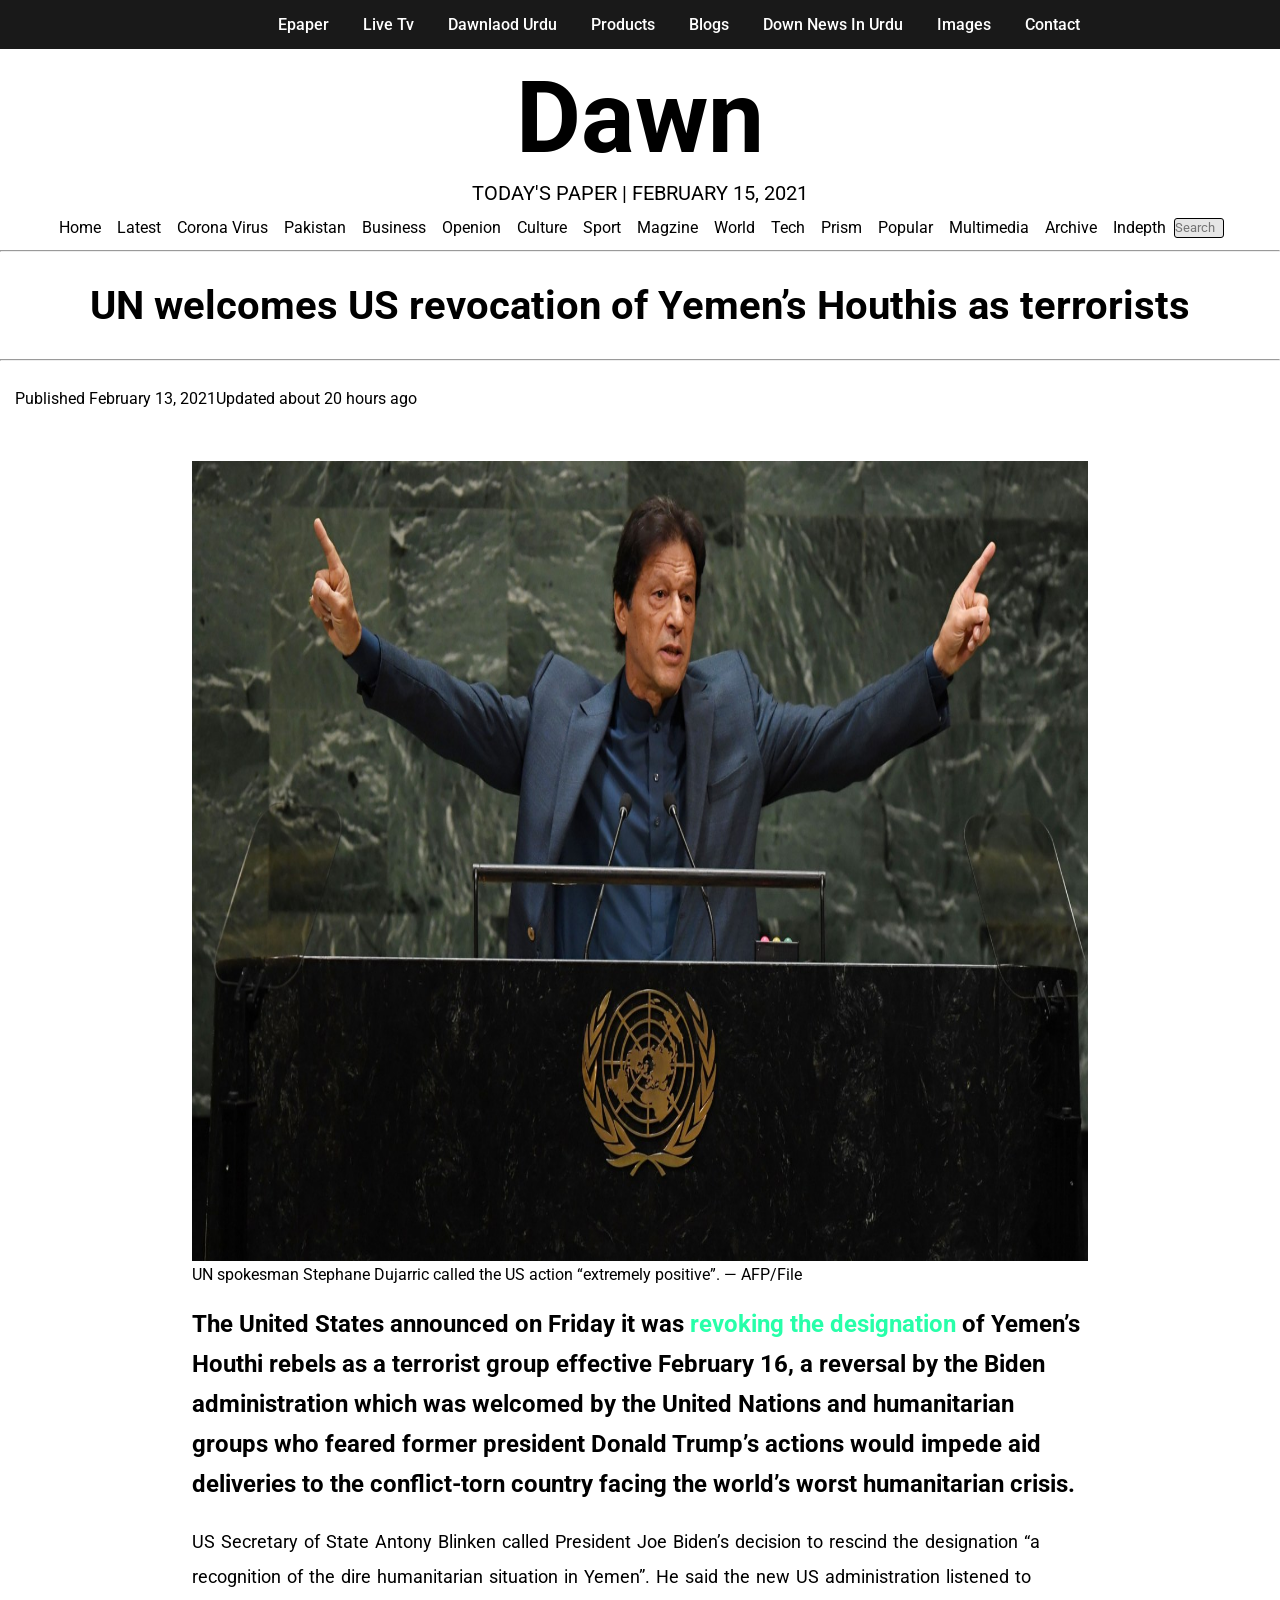
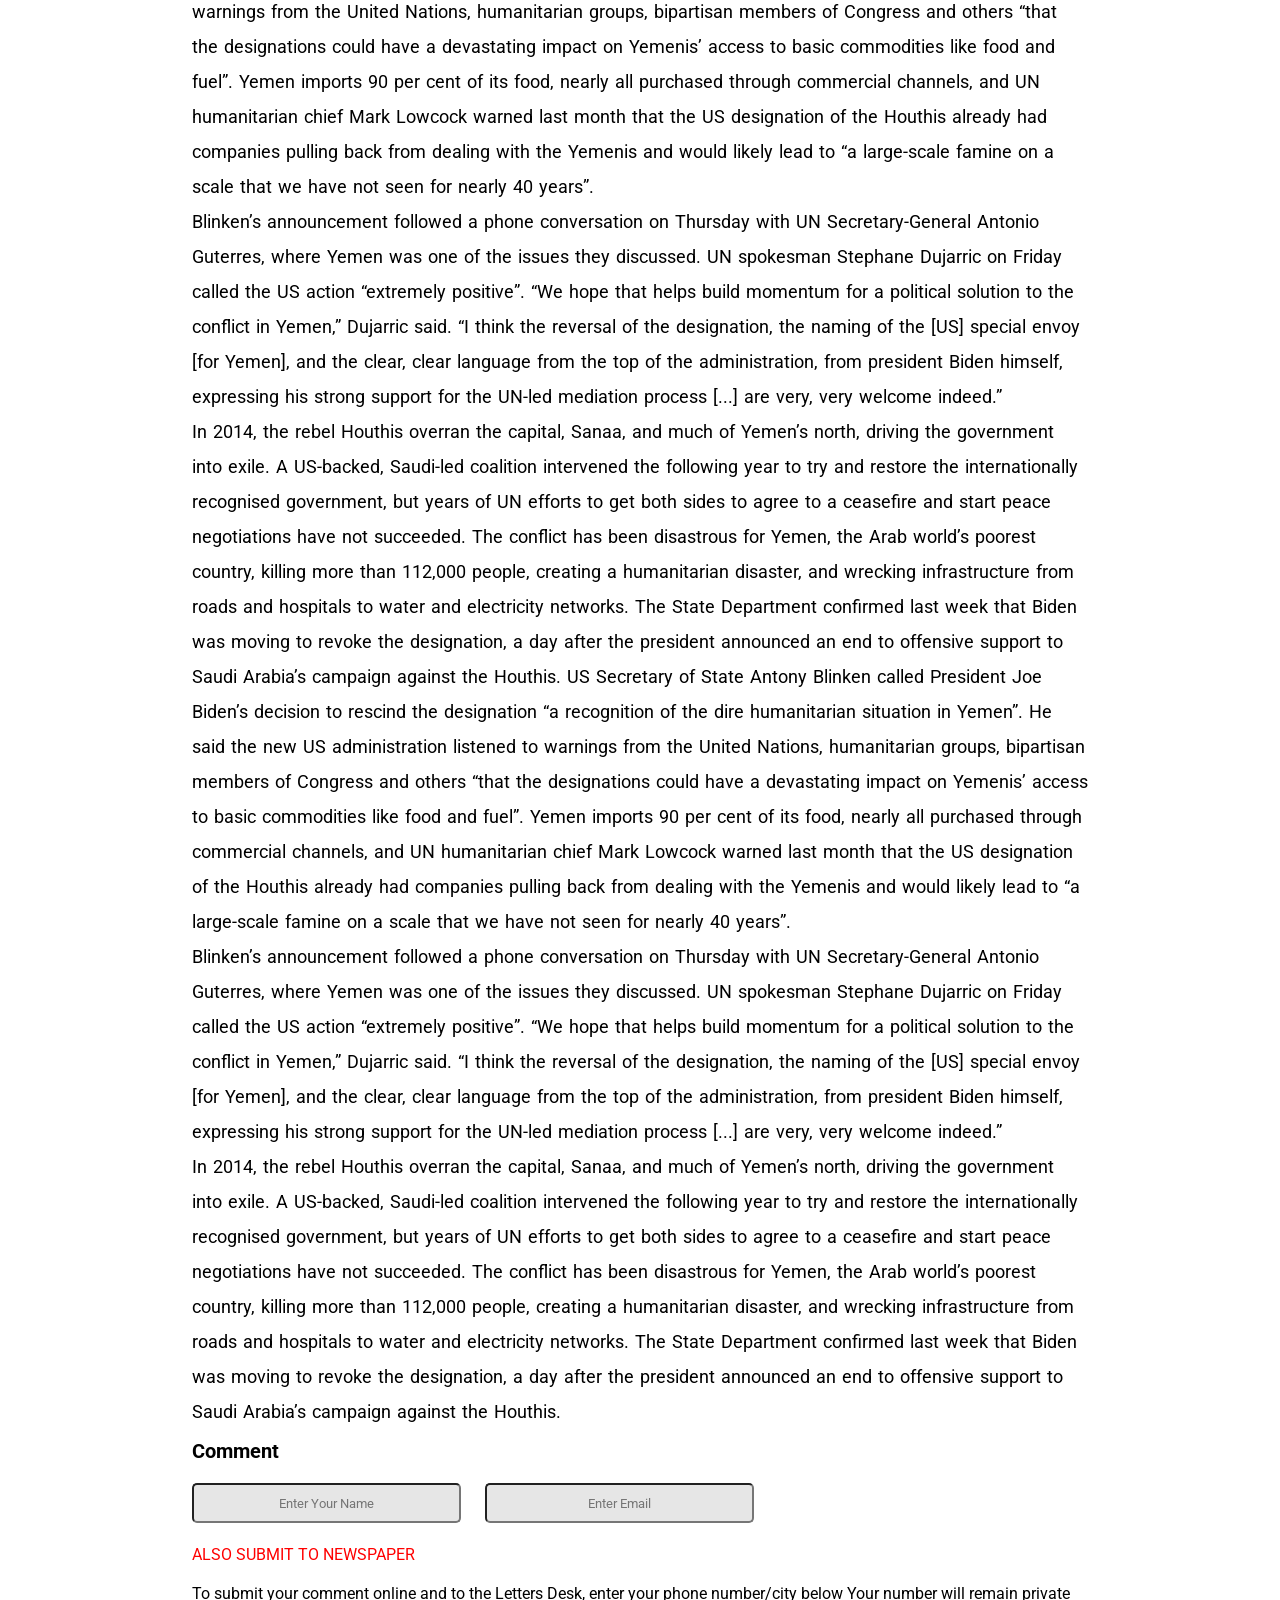
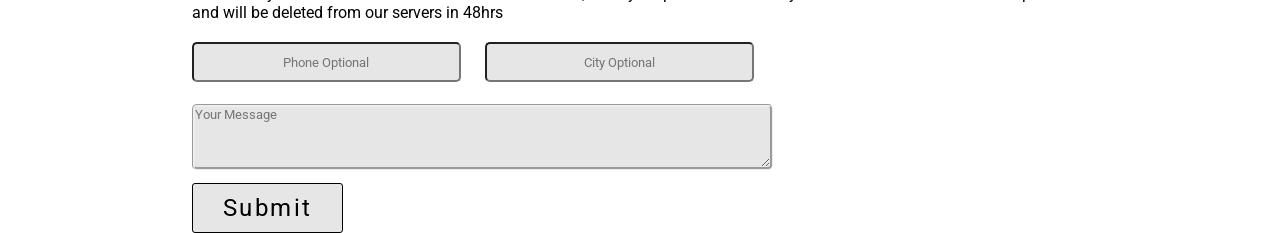
<file: assaigement/dawn-master/dawn-master/index.html>
<!DOCTYPE html>
<html lang="en">
<head>
    <meta charset="UTF-8">
    <meta name="viewport" content="width=device-width, initial-scale=1.0">
    <link rel="stylesheet" href="css/style.css">
    <link rel="stylesheet" href="https://unicons.iconscout.com/release/v4.0.8/css/line.css">
    <title>The Dawn News</title>
</head>
<body>
    <header>
        <a href="" class="brand"><i class="uil uil-newspaper"></i></a>
        <nav class="navigation">
            <div class="nav-items">
            <a href="">Epaper</a>
            <a href="">Live Tv</a>
            <a href="">Dawnlaod Urdu</a>
            <a href="">Products </a>
            <a href="">Blogs</a>
            <a href="">Down News In Urdu</a>
            <a href="">Images</a>
            <a href="">Contact</a>
            </div>
        </nav>   
    </header>
    <main>
        <div class="countainer">
        <h1>Dawn</h1>
        <p>TODAY'S PAPER | FEBRUARY 15, 2021</p>
    </div>
    <div class="header">
        <div class="navigation-items">
            <a href="">Home</a>
            <a href="">Latest</a>
            <a href="">Corona Virus</a>
            <a href="">Pakistan</a>
            <a href="">Business</a>
            <a href="">Openion</a>
            <a href="">Culture</a>
            <a href="">Sport</a>
            <a href="">Magzine</a>
            <a href="">World</a>
            <a href="">Tech</a>
            <a href="">Prism</a>
            <a href="">Popular</a>
            <a href="">Multimedia</a>
            <a href="">Archive</a>
            <a href="">Indepth</a>
            <input type="text" placeholder="Search">
            <p><i class="uil uil-search"></i></p>
        </div>
    </div>
    <div>
        <hr>
        <h1 class="heading">UN welcomes US revocation of Yemen’s Houthis as terrorists
        </h1>
        <hr>
    </div>
    <div class="countainer2">
        <p>Published February 13, 2021Updated about 20 hours ago</p>
        <div class="social-icons">
        <a href=""><i class="uil uil-twitter"></i></a>
        <a href=""><i class="uil uil-linkedin"></i></a>
        <a href=""><i class="uil uil-instagram"></i></a>
        <a href=""><i class="uil uil-envelope"></i></a>
        </div>
    </div>
    </main>
    <section class="countainer3">
        <figure>
            <img src="img/pakistan-prime-minister-imran-khan-united-nations.jpg" alt="Imran Khan">
            <figcaption>UN spokesman Stephane Dujarric called the US action “extremely positive”. — AFP/File</figcaption>
          </figure>
          <h1 class="heading2">The United States announced on Friday it was <span class="h1">revoking the designation</span> of Yemen’s Houthi rebels as a terrorist group effective February 16, a reversal by the Biden administration which was welcomed by the United Nations and humanitarian groups who feared former president Donald Trump’s actions would impede aid deliveries to the conflict-torn country facing the world’s worst humanitarian crisis.</h1>
          <p class="p1">US Secretary of State Antony Blinken called President Joe Biden’s decision to rescind the designation “a recognition of the dire humanitarian situation in Yemen”. He said the new US administration listened to warnings from the United Nations, humanitarian groups, bipartisan members of Congress and others “that the designations could have a devastating impact on Yemenis’ access to basic commodities like food and fuel”.
            Yemen imports 90 per cent of its food, nearly all purchased through commercial channels, and UN humanitarian chief Mark Lowcock warned last month that the US designation of the Houthis already had companies pulling back from dealing with the Yemenis and would likely lead to “a large-scale famine on a scale that we have not seen for nearly 40 years”. <br>
            Blinken’s announcement followed a phone conversation on Thursday with UN Secretary-General Antonio Guterres, where Yemen was one of the issues they discussed. UN spokesman Stephane Dujarric on Friday called the US action “extremely positive”. “We hope that helps build momentum for a political solution to the conflict in Yemen,” Dujarric said. “I think the reversal of the designation, the naming of the [US] special envoy [for Yemen], and the clear, clear language from the top of the administration, from president Biden himself, expressing his strong support for the UN-led mediation process [...] are very, very welcome indeed.” <br>
            In 2014, the rebel Houthis overran the capital, Sanaa, and much of Yemen’s north, driving the government into exile. A US-backed, Saudi-led coalition intervened the following year to try and restore the internationally recognised government, but years of UN efforts to get both sides to agree to a ceasefire and start peace negotiations have not succeeded. The conflict has been disastrous for Yemen, the Arab world’s poorest country, killing more than 112,000 people, creating a humanitarian disaster, and wrecking infrastructure from roads and hospitals to water and electricity networks.
            The State Department confirmed last week that Biden was moving to revoke the designation, a day after the president announced an end to offensive support to Saudi Arabia’s campaign against the Houthis.
            US Secretary of State Antony Blinken called President Joe Biden’s decision to rescind the designation “a recognition of the dire humanitarian situation in Yemen”. He said the new US administration listened to warnings from the United Nations, humanitarian groups, bipartisan members of Congress and others “that the designations could have a devastating impact on Yemenis’ access to basic commodities like food and fuel”.
            Yemen imports 90 per cent of its food, nearly all purchased through commercial channels, and UN humanitarian chief Mark Lowcock warned last month that the US designation of the Houthis already had companies pulling back from dealing with the Yemenis and would likely lead to “a large-scale famine on a scale that we have not seen for nearly 40 years”. <br>
            Blinken’s announcement followed a phone conversation on Thursday with UN Secretary-General Antonio Guterres, where Yemen was one of the issues they discussed. UN spokesman Stephane Dujarric on Friday called the US action “extremely positive”. “We hope that helps build momentum for a political solution to the conflict in Yemen,” Dujarric said. “I think the reversal of the designation, the naming of the [US] special envoy [for Yemen], and the clear, clear language from the top of the administration, from president Biden himself, expressing his strong support for the UN-led mediation process [...] are very, very welcome indeed.” <br>
            In 2014, the rebel Houthis overran the capital, Sanaa, and much of Yemen’s north, driving the government into exile. A US-backed, Saudi-led coalition intervened the following year to try and restore the internationally recognised government, but years of UN efforts to get both sides to agree to a ceasefire and start peace negotiations have not succeeded. The conflict has been disastrous for Yemen, the Arab world’s poorest country, killing more than 112,000 people, creating a humanitarian disaster, and wrecking infrastructure from roads and hospitals to water and electricity networks.
            The State Department confirmed last week that Biden was moving to revoke the designation, a day after the president announced an end to offensive support to Saudi Arabia’s campaign against the Houthis.</p>
           <form class="form">
            <h3 class="heading3">Comment</h3>
            <label for="">
                <input type="text" placeholder="Enter Your Name" maxlength="30" size="15">
            </label>
            <label for="">
                <input type="email" placeholder="Enter Email" maxlength="30" size="15">
            </label>
            <p class="p2">ALSO SUBMIT TO NEWSPAPER</p>
            <p class="p3">To submit your comment online and to the Letters Desk, enter your phone number/city below Your number will remain private and will be deleted from our servers in 48hrs</p>
            <label for="">
                <input type="email" placeholder="Phone Optional" maxlength="30" size="15">
            </label>
            <label for="">
                <input type="email" placeholder="City Optional" maxlength="30" size="15">
            </label>
           </form>
           <div>
            <textarea name="" id="" cols="70" rows="4" placeholder="Your Message"></textarea>
           </div>
           <div>
            <a href="" class="submit-btn"><span>Submit</span></a>
           </div>
    </section>
</body>
</html>
</file>
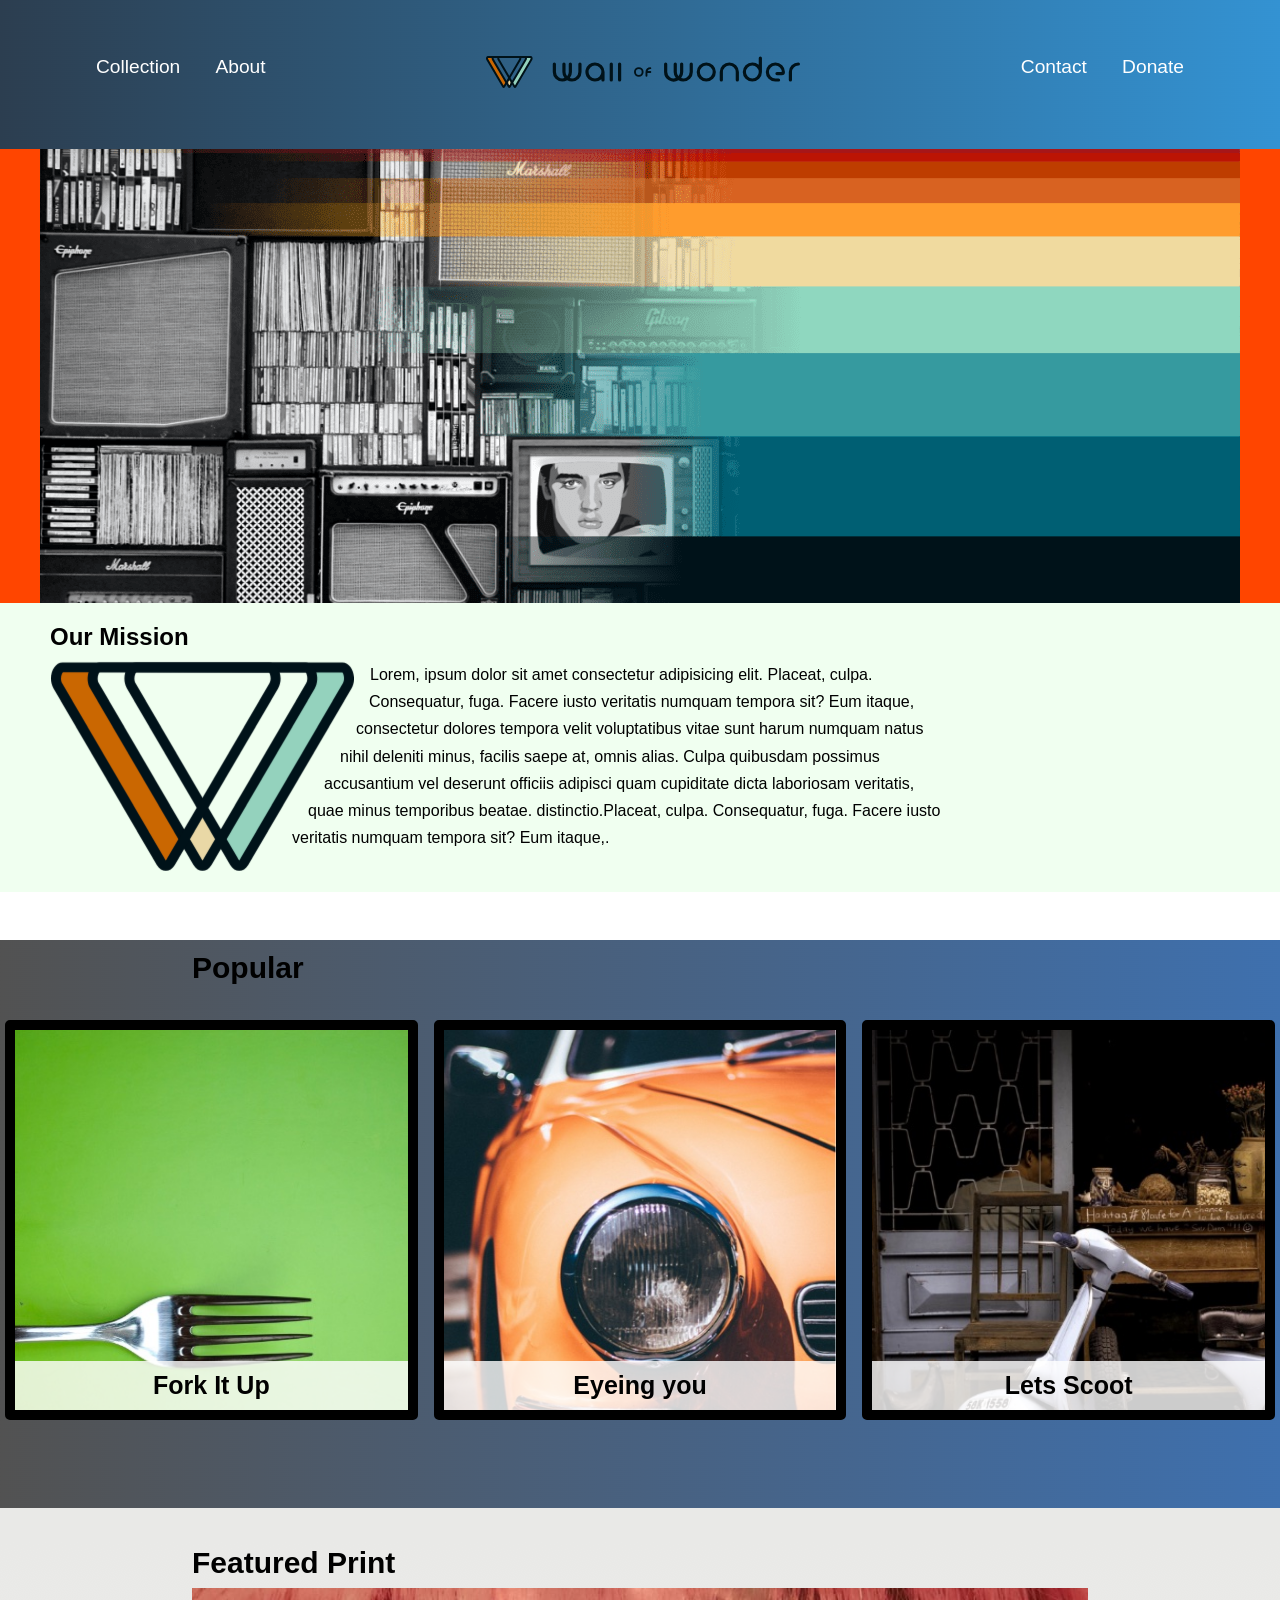
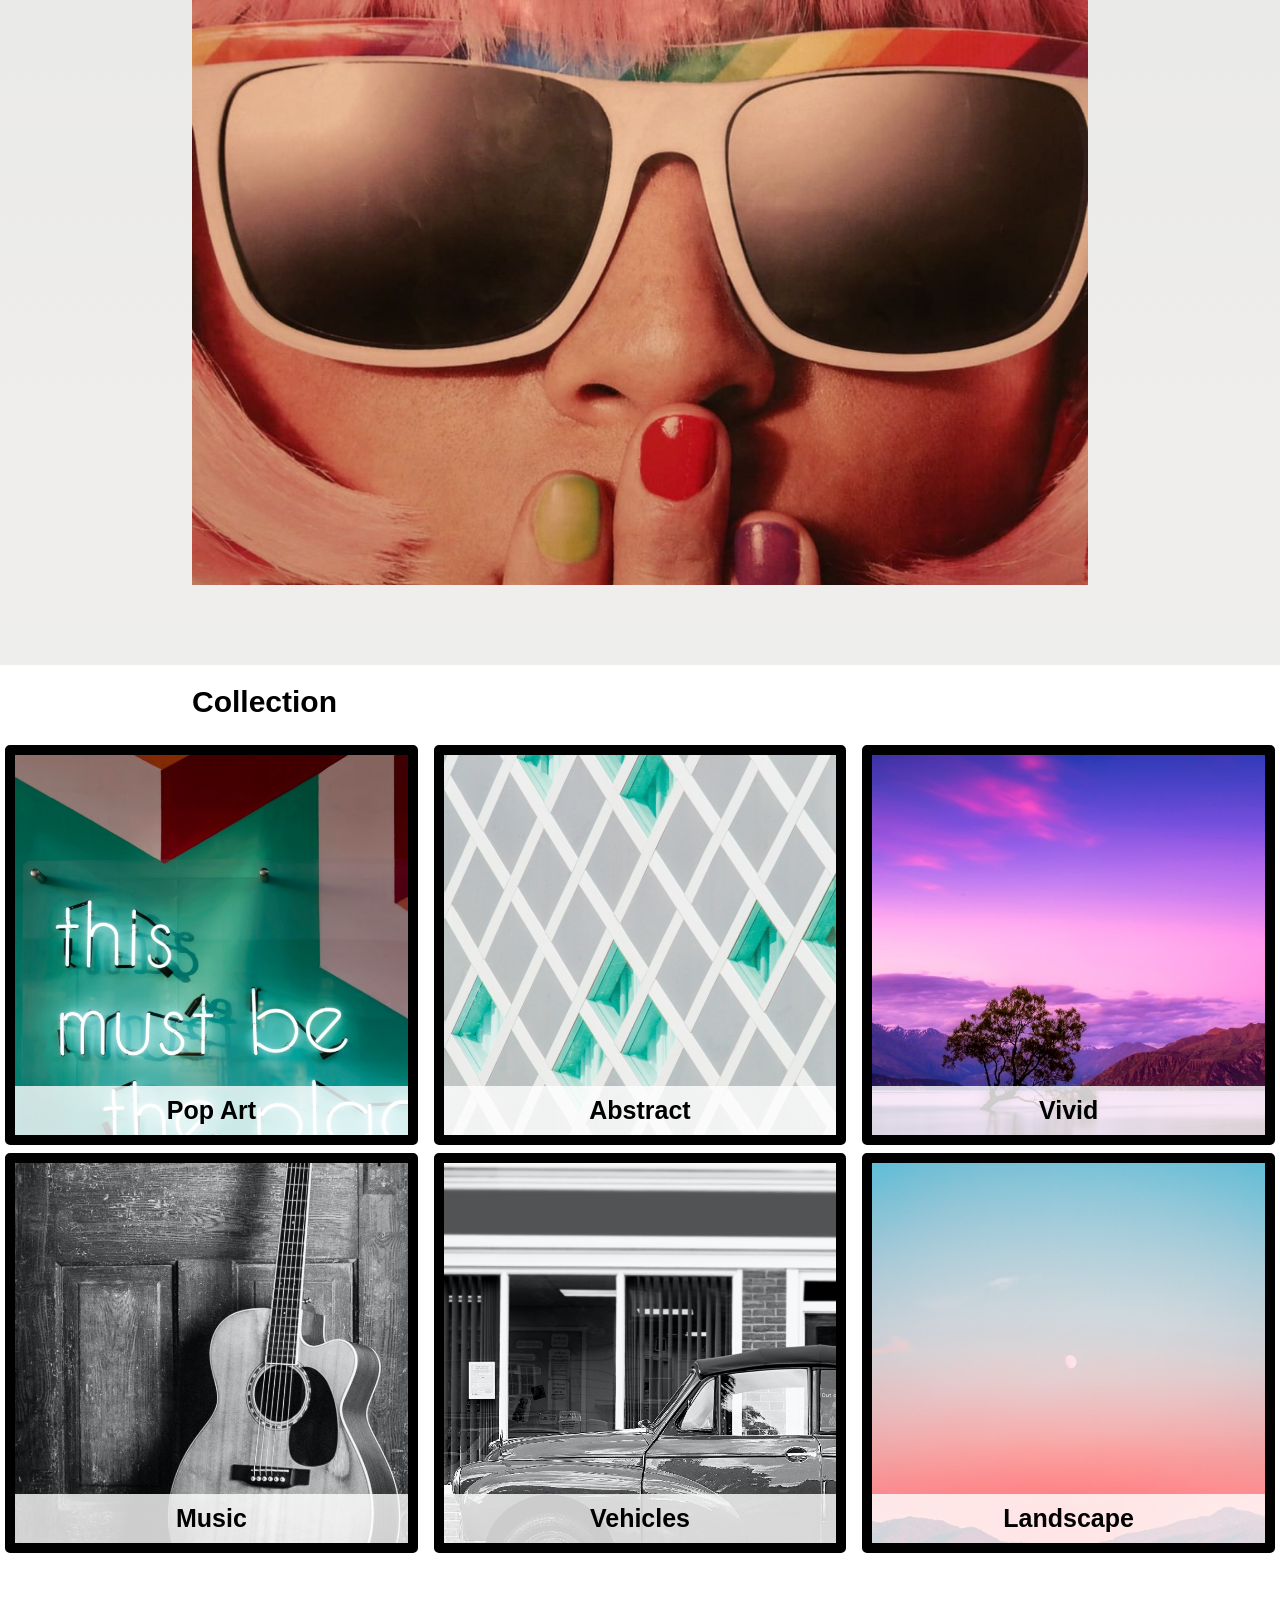
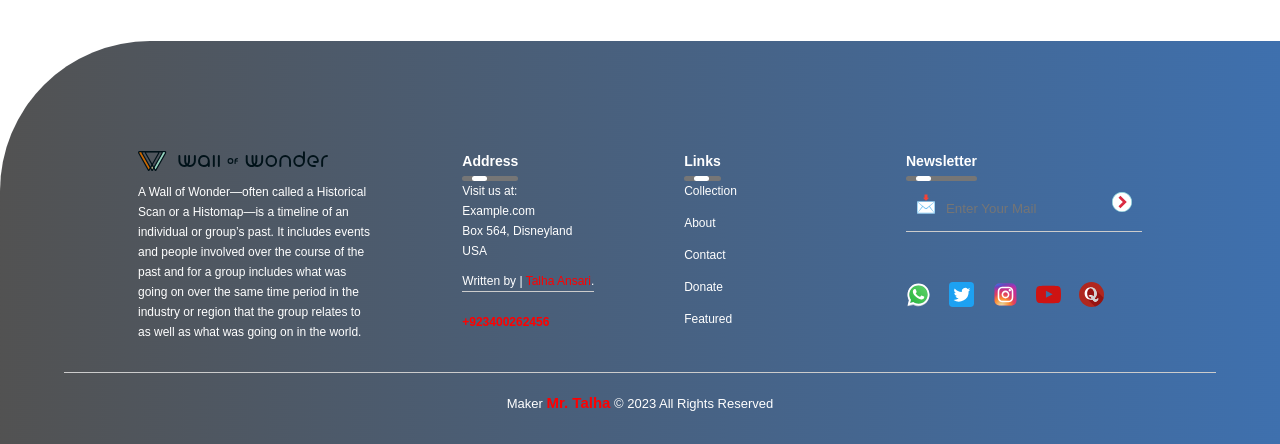
<file: assaigement/flexbox-master/flexbox-master/index.html>
<!DOCTYPE html>
<html lang="en">

<head>
    <meta charset="UTF-8">
    <meta name="viewport" content="width=device-width, initial-scale=1.0">
    <link rel="stylesheet" href="css/style.css">
    <title>Flexbox Website</title>
</head>

<body>
    <!-- ======================= Header Section Start ======================= -->
    <div id="header">
    <header class="header">
        <nav>
            <ul>
                <li>
                <a href="#"><img src="img/header-logo.svg" alt=""></a>
            </li>
                <li><a href="#">Collection</a></li>
                <li><a href="#">About</a></li>
                <li><a href="#">Contact</a></li>
                <li><a href="#">Donate</a></li>
            </ul>
        </nav>
    </header>
</div>
    <!-- ======================= Header Section End ======================= -->

<!--======================== Hero Section Start ======================== -->
    <section class="image-section">
        <picture>
            <source media="(min-width:839px)" srcset="img/hero-1200.png">
            <source media="(min-width:425px)" srcset="img/hero-838.png">
            <img src="img/hero-300.png" alt="hero-1200">
        </picture>
    </section>
<!--======================== Hero Section End ======================== -->

    <!-- ======================= Mission Section Start ======================= -->
    <section id="our-mission">
        <h1>Our Mission</h1>
        <div class="missiontxt">
            <p><img src="img/logo2.png" class="our-mission-img">
                Lorem, ipsum dolor sit amet consectetur adipisicing elit. Placeat, culpa. Consequatur, fuga. Facere
                iusto veritatis numquam tempora sit? Eum itaque, consectetur dolores tempora velit voluptatibus
                vitae sunt harum numquam natus nihil deleniti minus, facilis saepe at, omnis alias.
                Culpa quibusdam
                possimus accusantium vel deserunt officiis adipisci quam cupiditate dicta laboriosam veritatis, quae
                minus temporibus beatae. distinctio.Placeat, culpa. Consequatur, fuga. Facere
                iusto veritatis numquam tempora sit? Eum itaque,.</p>
        </div>
        </div>
    </section>
    <!-- ======================= Mission Section End ======================= -->

    <!-- ======================= Popular Section Start ======================= -->
    <section class="popular">
        <h1 class="title">Popular</h1>
        <ul>
            <li>
                <figure class="popular-img">
                    <img src="img/fork-it-up.jpg">
                    <figcaption>Fork It Up</figcaption>
                </figure>
            </li>
            <li>
                <figure class="popular-img">
                    <img src="img/eyeing-you.jpg">
                    <figcaption>Eyeing you</figcaption>
                </figure>
            </li>
            <li>
                <figure class="popular-img object">
                    <img src="img/lets-scoot.jpg">
                    <figcaption>Lets Scoot</figcaption>
                </figure>
            </li>
        </ul>
    </section>
    <!-- ======================= Popular Section End ======================= -->

    <!-- ======================= Featured Section Start ======================= -->
    <section class="image-section">
        <div class="featured">
            <h1>Featured Print</h1>
            <div class="container3">
                <picture class="featured-imgage">
                    <!-- <source media="(min-width:839px)" srcset="img/hero-1200.png">
                    <source media="(min-width:425px)" srcset="img/hero-838.png">
                    <img src="img/hero-300.png" alt="hero-1200"> -->
                    <source media="(min-width:839px)" srcset="img/too-cool-1200.jpg">
                    <source media="(min-width:425px)" srcset="too-cool-1058.jpg">
                    <source media="(min-width:300px)" srcset="too-cool-740.jpg">
                    <img src="img/too-cool-300.jpg" alt="too-cool-1200">
                </picture>
            </div>
        </div>
    </section>
    <!-- ======================= Featured Section End ======================= -->

    <!-- ======================= Collection Section Start ======================= -->
    <section class="collection">
        <h1 class="title">Collection</h1>
        <ul>
            <li>
                <figure class="collection-img">
                    <img src="img/pop-art.jpg">
                    <figcaption>Pop Art</figcaption>
                </figure>
            </li>
            <li>
                <figure class="collection-img">
                    <img src="img/abstract.jpg">
                    <figcaption>Abstract</figcaption>
                </figure>
            </li>
            <li>
                <figure class="collection-img">
                    <img src="img/vivid.jpg">
                    <figcaption>Vivid</figcaption>
                </figure>
            </li>
            <li>
                <figure class="collection-img">
                    <img src="img/music.jpg">
                    <figcaption>Music</figcaption>
                </figure>
            </li>
            <li>
                <figure class="collection-img">
                    <img src="img/vehicles.jpg">
                    <figcaption>Vehicles</figcaption>
                </figure>
            </li>
            <li>
                <figure class="collection-img">
                    <img src="img/landscape.jpg">
                    <figcaption>Landscape</figcaption>
                </figure>
            </li>
        </ul>
    </section>
    <!-- ======================= Collection Section Start ======================= -->

    <!-- ======================= Footer Section Start ======================= -->
    <footer>
        <div class="row">
            <div class="col">
                <img src="img/header-logo.svg" alt="header-logo" class="logo">
                <p>A Wall of Wonder—often called a Historical Scan or a Histomap—is a timeline of an individual or group’s past. It includes events and people involved over the course of the past and for a group includes what was going on over the same time period in the industry or region that the group relates to as well as what was going on in the world.</p>
            </div>
            <div class="col">
                <h3>Address <div class="underline"><span></span></div></h3>
                     <p>Visit us at:</p>
                     <p>Example.com</p>
                     <p>Box 564, Disneyland</p>
                     <p>USA</p>
                     <p class="e-mail">Written by  |  <a href="mailto:talhaanxaritn@outlook.com" class="contact">Talha Ansari</a>.<p><br>
                     <a href="tel:+923400262456" class="contact"><h4>+923400262456</h4></a>
            </div>
            <div class="col">
                <h3>Links <div class="underline"><span></span></div></h3>
                <ul class="f-items">
               <li><a href="" class="f-link">Collection</a></li>
               <li><a href="" class="f-link">About</a></li>
                <li><a href="" class="f-link">Contact</a></li>
                <li><a href="" class="f-link">Donate</a></li>
                <li><a href="" class="f-link">Featured</a></li>
            </ul>
            </div>
            <div class="col">
                <h3>Newsletter <div class="underline"><span></span></div></h3>
                <form>
                    <img src="img/envelope.svg" alt="" class="mail">
                    <input type="email" placeholder="Enter Your Mail" required>
                    <button><img src="img/right-arrow-next-svgrepo-com.svg" alt="" class="mail"></button>
                </form>
                <div class="social-link">
                    <img src="img/whatsapp-svgrepo-com.svg" alt="" class="social-icon">
                    <img src="img/twitter-svgrepo-com.svg" alt="" class="social-icon">
                    <img src="img/instagram-1-svgrepo-com.svg" alt="" class="social-icon">
                    <img src="img/youtube-color-svgrepo-com.svg" alt="" class="social-icon">
                    <img src="img/quora-svgrepo-com.svg" alt="" class="social-icon">
                </div>
            </div>
        </div>
        <hr>
        <p class="copy-right">Maker <span class="title-talha">Mr. Talha</span> &copy; 2023 All Rights Reserved</p>
    </footer>
    <!-- ======================= Footer Section End ======================= -->
</body>

</html>
</file>
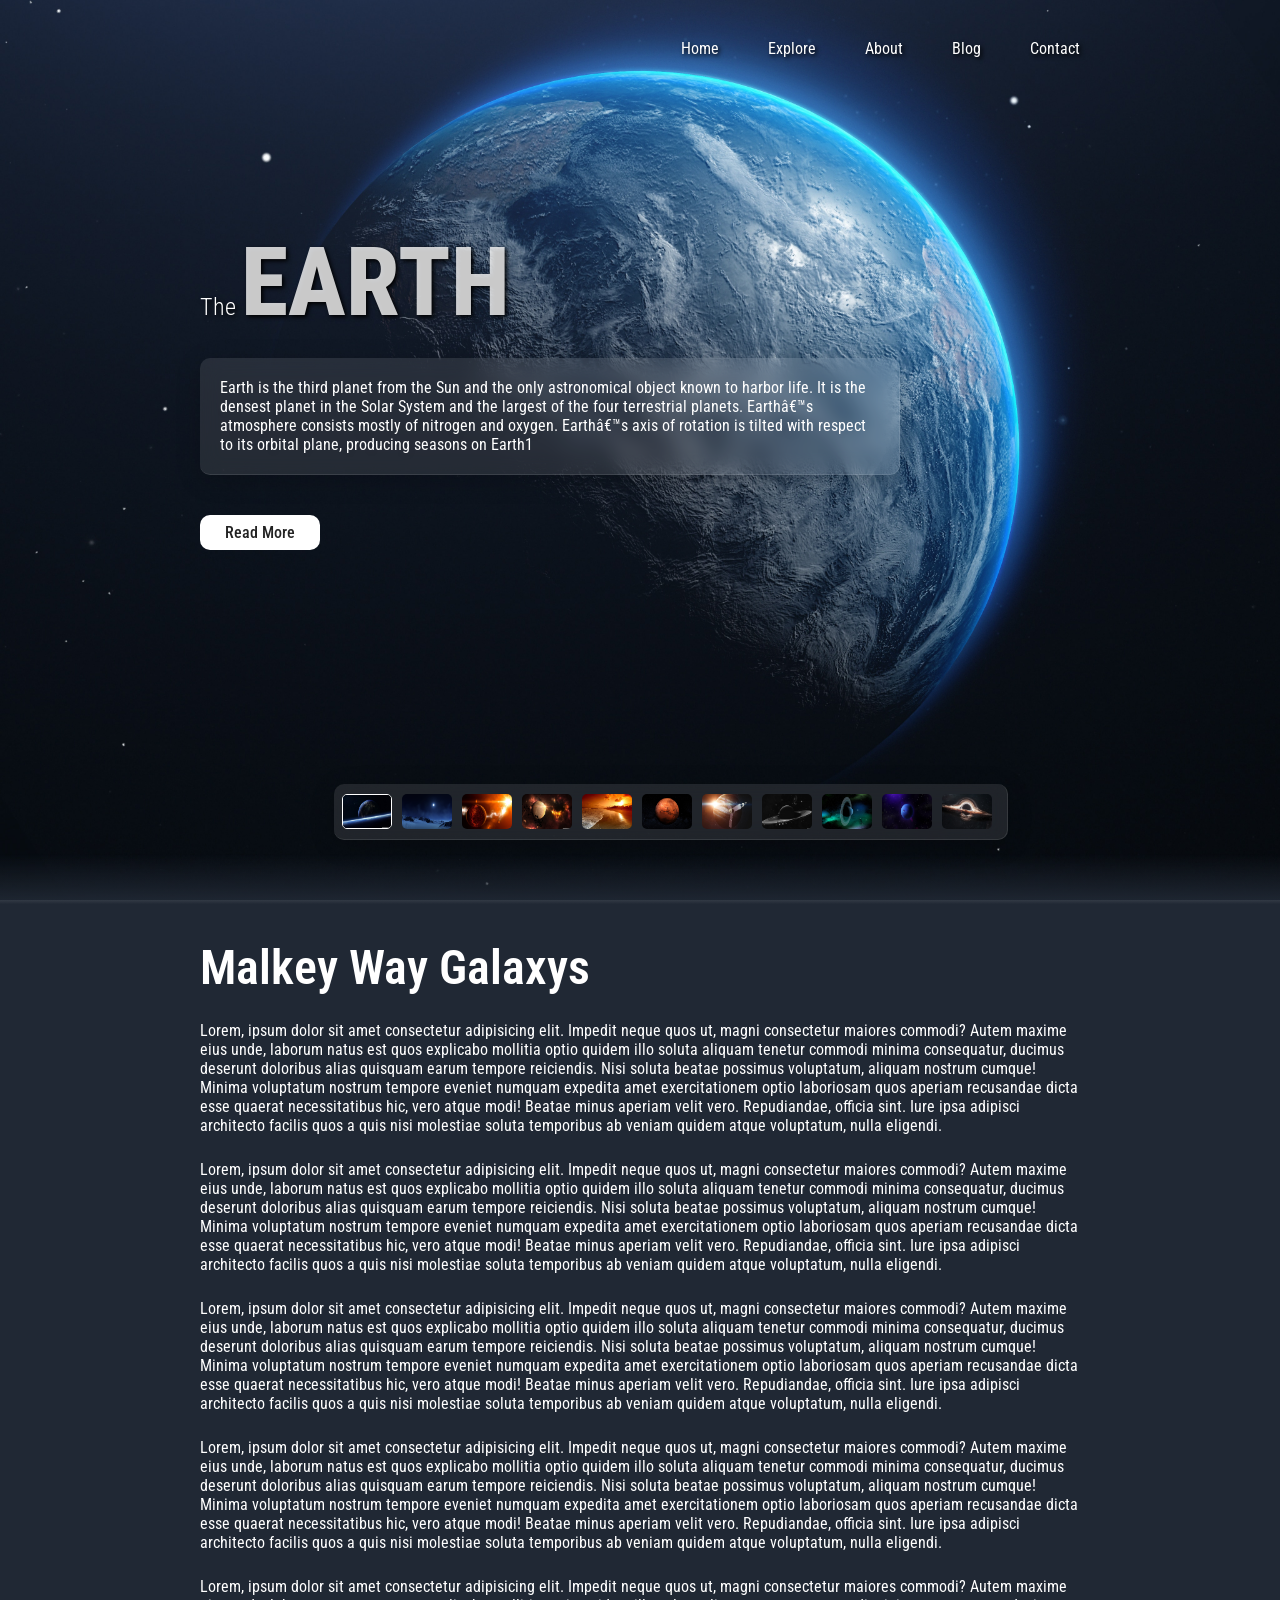
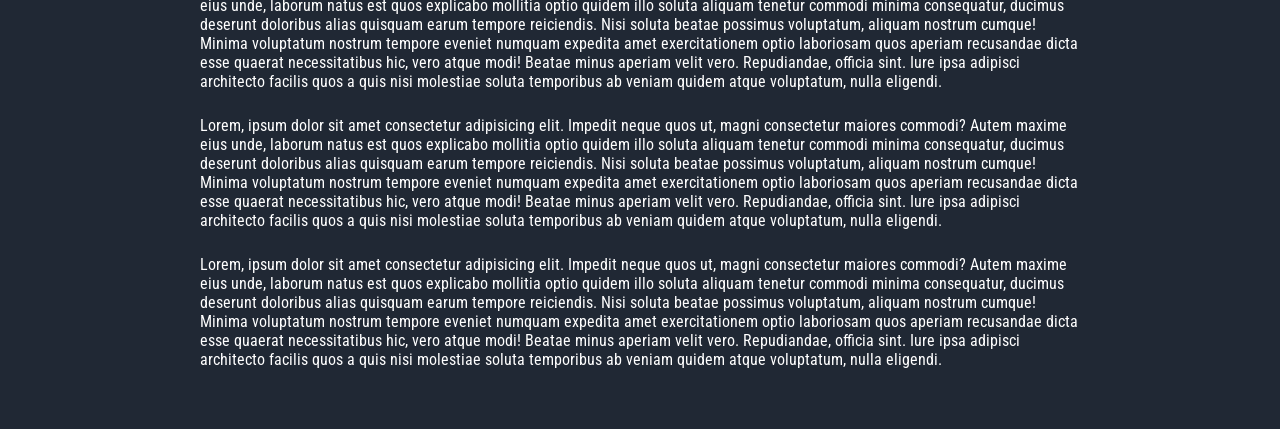
<file: assaigement/our-universe-main/our-universe-main/index.html>
<!DOCTYPE html>
<html lang=”en”>

<head>
  <meta charset=”utf-8″>
  <meta http-equiv=”x-ua-compatible” content=”ie=edge”>
  <title>The Milky Way Galaxy</title>
  <link rel="stylesheet" href="https://unicons.iconscout.com/release/v4.0.8/css/line.css">
  <link rel="stylesheet" href="https://cdn.jsdelivr.net/npm/swiper@10/swiper-bundle.min.css" />
  <meta name=”viewport” content=”width=device-width, initial- scale=1, shrink-to-fit=no”>
  <link rel="stylesheet" href="css/style.css">
  <link rel="apple-touch-icon" sizes="180x180" href="favicon/apple-touch-icon.png">
  <link rel="icon" type="image/png" sizes="32x32" href="favicon/favicon-32x32.png">
  <link rel="icon" type="image/png" sizes="16x16" href="favicon/favicon-16x16.png">
  <link rel="manifest" href="favicon/site.webmanifest">
  <link rel="mask-icon" href="favicon/safari-pinned-tab.svg" color="#5bbad5">
  <meta name="msapplication-TileColor" content="#da532c">
  <meta name="theme-color" content="#ffffff">
</head>
<body>

  <header>
    <div class="nav-bar">
      <a href="" class="logo"><i class="uil uil-wind-sun"></i></a>
      <div class="navigation">
        <div class="nav-items">
          <i class="uil uil-times nav-close-btn"></i>
          <a href=""><i class="uil uil-home"></i>Home</a>
          <a href=""><i class="uil uil-compass"></i>Explore</a>
          <a href=""><i class="uil uil-info-circle"></i>About</a>
          <a href=""><i class="uil uil-document-layout-left"></i>Blog</a>
          <a href=""><i class="uil uil-envelope"></i>Contact</a>
        </div>
      </div>
      <i class="uil uil-apps nav-menu-btn"></i>
    </div>
  </header>
  <section class="home">

    <!-- Media -->
    <div class="media-icon">
      <a href=""><i class="uil uil-twitter"></i></a>
      <a href=""><i class="uil uil-linkedin"></i></a>
      <a href=""><i class="uil uil-instagram"></i></a>
    </div>
    <!-- Slider main container -->
    <div class="swiper bg-slider">
      <div class="swiper-wrapper">
        <div class="swiper-slide">
          <img src="Galaxys/earth4.jpg" />
          <div class="text-content">
            <h1 class="title">The <span>EARTH</span></h1>
            <p>Earth is the third planet from the Sun and the only astronomical object known to harbor life. It is the
              densest planet in the Solar System and the largest of the four terrestrial planets. Earth’s atmosphere
              consists mostly of nitrogen and oxygen. Earth’s axis of rotation is tilted with respect to its orbital
              plane, producing seasons on Earth1</p>
            <button class="read-btn">Read More <i class="uil uil-arrow-right"></i></button>
          </div>
        </div>
        <div class="swiper-slide dark-layer">
          <img src="Galaxys/moon7.png" />
          <div class="text-content">
            <h1 class="title">The <span>MOON</span></h1>
            <p>The Moon is Earth’s only natural satellite. Its diameter is about one-quarter of Earth’s (comparable to
              the width of Australia), making it the fifth largest satellite in the Solar System and the largest and
              most massive relative to its parent planet. It is larger than all known dwarf planets in the Solar System
            </p>
            <button class="read-btn">Read More <i class="uil uil-arrow-right"></i></button>
          </div>
        </div>
        <div class="swiper-slide dark-layer">
          <img src="Galaxys/Venus.jpg" />
          <div class="text-content">
            <h1 class="title">The <span>VENUS</span></h1>
            <p>The temperature on Venus is extremely hot. The average surface temperature is about **864 degrees
              Fahrenheit (462 degrees Celsius)**. That's hotter than the surface of Mercury, the planet closest to the
              Sun! The high temperature is due to a runaway greenhouse effect caused by the thick atmosphere of carbon
              dioxide.</p>
            <button class="read-btn">Read More <i class="uil uil-arrow-right"></i></button>
          </div>
        </div>
        <div class="swiper-slide dark-layer">
          <img src="Galaxys/Mercury1.jpg" />
          <div class="text-content">
            <h1 class="title">The <span>MERCURY</span></h1>
            <p>During the day, temperatures on the surface can reach 800 degrees Fahrenheit (430 degrees Celsius).
              Because the planet has no atmosphere to retain that heat, nighttime temperatures on the surface can drop
              to minus 290 degrees</p>
            <button class="read-btn">Read More <i class="uil uil-arrow-right"></i></button>
          </div>
        </div>
        <div class="swiper-slide dark-layer">
          <img src="Galaxys/sun.jpg" />
          <div class="text-content">
            <h1 class="title">The <span>SUN</span></h1>
            <p>The temperature of the sun varies from around 27 million degrees Fahrenheit (15 million degrees Celsius)
              at the core to only about 10,000 degrees F (5,500 degrees C) at the surface1. The Sun has a temperature
              ranging from 6,000° Celsius at its surface which is hot enough to turn gold, tungsten and every metal on
              Earth into gas</p>
            <button class="read-btn">Read More <i class="uil uil-arrow-right"></i></button>
          </div>
        </div>
        <div class="swiper-slide dark-layer">
          <img src="Galaxys/Mars2.jpg" />
          <div class="text-content">
            <h1 class="title">The <span>MARS</span></h1>
            <p>On average, the temperature on Mars is about minus 80 degrees F (minus 60 degrees Celsius) according to
              NASA. In winter, near the poles, temperatures can get down to minus 195 degrees F (minus 125 degrees C)
            </p>
            <button class="read-btn">Read More <i class="uil uil-arrow-right"></i></button>
          </div>
        </div>
        <div class="swiper-slide dark-layer">
          <img src="Galaxys/jupiter2.jpg" />
          <div class="text-content">
            <h1 class="title Jupiter">The <span>JUPITER</span></h1>
            <p>From an average distance of 484 million miles (778 million kilometers), Jupiter is 5.2 astronomical units
              away from the Sun. With an average temperature of minus 234 degrees Fahrenheit (minus 145 degrees
              Celsius), Jupiter is frigid even in its warmest weather</p>
            <button class="read-btn">Read More <i class="uil uil-arrow-right"></i></button>
          </div>
        </div>
        <div class="swiper-slide dark-layer">
          <img src="Galaxys/Saturn.jpg" />
          <div class="text-content">
            <h1 class="title">The <span>SATURN</span></h1>
            <p>Saturn is nine and a half times farther from the sun than Earth, with an average distance of 886 million
              miles (1.4 billion kilometers) On the surface, Saturn’s average temperature varies from about minus 185
              degrees Celsius (minus 300 degrees Fahrenheit) to minus 122 C (minus 188 F).</p>
            <button class="read-btn">Read More <i class="uil uil-arrow-right"></i></button>
          </div>
        </div>
        <div class="swiper-slide dark-layer">
          <img src="Galaxys/Uranus2.jpg" />
          <div class="text-content">
            <h1 class="title">The <span>URANUS</span></h1>
            <p>The distance between Earth and Uranus changes daily because the solar system is in constant motion. The
              closest the two get is 1.6 billion miles (2.6 billion kilometers). On the surface, Uranus' temperature is
              **minus 197 degrees Celsius (minus 322 degrees Fahrenheit)**. I hope that helps!</p>
            <button class="read-btn">Read More <i class="uil uil-arrow-right"></i></button>
          </div>
        </div>
        <div class="swiper-slide dark-layer">
          <img src="Galaxys/Neptune3.jpg" />
          <div class="text-content">
            <h1 class="title">The <span>NEPTUNE</span></h1>
            <p>When Neptune is closest to our planet, it is at a distance of 2.7 billion miles. When it is at its
              farthest from Earth, 2.8 billion miles lie between the two planets. The temperature at Neptune’s “surface”
              is approximately minus 346 F (minus 201 C). The planet’s average temperature is minus 353 F (minus 214 C)
            </p>
            <button class="read-btn">Read More <i class="uil uil-arrow-right"></i></button>
          </div>
        </div>
        <div class="swiper-slide dark-layer">
          <img src="Galaxys/blackhole2.jpg" />
          <div class="text-content">
            <h1 class="title">The <span>BLACK HOLE</span></h1>
            <p>A black hole is a region of spacetime where gravity is so strong that nothing—no particles or even
              electromagnetic radiation such as light—can escape from it. It is formed by the collapse of very massive
              stars. Anything that comes too close to a black hole will be sucked in by its gravity.</p>
            <button class="read-btn">Read More <i class="uil uil-arrow-right"></i></button>
          </div>
        </div>
      </div>
    </div>
    <div class="bg-slider-thumbs">
      <div class="swiper-wrapper thumbs-container">
        <img src="Galaxys/earth3.jpg" class="swiper-slide" alt="">
        <img src="Galaxys/moon7.png" class="swiper-slide" alt="">
        <img src="Galaxys/Venus.jpg" class="swiper-slide" alt="">
        <img src="Galaxys/Mercury1.jpg" class="swiper-slide" alt="">
        <img src="Galaxys/sun.jpg" class="swiper-slide" alt="">
        <img src="Galaxys/Mars2.jpg" class="swiper-slide" alt="">
        <img src="Galaxys/jupiter2.jpg" class="swiper-slide" alt="">
        <img src="Galaxys/Saturn.jpg" class="swiper-slide" alt="">
        <img src="Galaxys/Uranus2.jpg" class="swiper-slide" alt="">
        <img src="Galaxys/Neptune3.jpg" class="swiper-slide" alt="">
        <img src="Galaxys/blackhole2.jpg" class="swiper-slide" alt="">
      </div>
    </div>
  </section>
  <section class="about section">
    <h2>Malkey Way Galaxys</h2>
    <p>Lorem, ipsum dolor sit amet consectetur adipisicing elit. Impedit neque quos ut, magni consectetur maiores
      commodi? Autem maxime eius unde, laborum natus est quos explicabo mollitia optio quidem illo soluta aliquam
      tenetur commodi minima consequatur, ducimus deserunt doloribus alias quisquam earum tempore reiciendis. Nisi
      soluta beatae possimus voluptatum, aliquam nostrum cumque! Minima voluptatum nostrum tempore eveniet numquam
      expedita amet exercitationem optio laboriosam quos aperiam recusandae dicta esse quaerat necessitatibus hic, vero
      atque modi! Beatae minus aperiam velit vero. Repudiandae, officia sint. Iure ipsa adipisci architecto facilis quos
      a quis nisi molestiae soluta temporibus ab veniam quidem atque voluptatum, nulla eligendi.</p>
    <p>Lorem, ipsum dolor sit amet consectetur adipisicing elit. Impedit neque quos ut, magni consectetur maiores
      commodi? Autem maxime eius unde, laborum natus est quos explicabo mollitia optio quidem illo soluta aliquam
      tenetur commodi minima consequatur, ducimus deserunt doloribus alias quisquam earum tempore reiciendis. Nisi
      soluta beatae possimus voluptatum, aliquam nostrum cumque! Minima voluptatum nostrum tempore eveniet numquam
      expedita amet exercitationem optio laboriosam quos aperiam recusandae dicta esse quaerat necessitatibus hic, vero
      atque modi! Beatae minus aperiam velit vero. Repudiandae, officia sint. Iure ipsa adipisci architecto facilis quos
      a quis nisi molestiae soluta temporibus ab veniam quidem atque voluptatum, nulla eligendi.</p>
    <p>Lorem, ipsum dolor sit amet consectetur adipisicing elit. Impedit neque quos ut, magni consectetur maiores
      commodi? Autem maxime eius unde, laborum natus est quos explicabo mollitia optio quidem illo soluta aliquam
      tenetur commodi minima consequatur, ducimus deserunt doloribus alias quisquam earum tempore reiciendis. Nisi
      soluta beatae possimus voluptatum, aliquam nostrum cumque! Minima voluptatum nostrum tempore eveniet numquam
      expedita amet exercitationem optio laboriosam quos aperiam recusandae dicta esse quaerat necessitatibus hic, vero
      atque modi! Beatae minus aperiam velit vero. Repudiandae, officia sint. Iure ipsa adipisci architecto facilis quos
      a quis nisi molestiae soluta temporibus ab veniam quidem atque voluptatum, nulla eligendi.</p>
    <p>Lorem, ipsum dolor sit amet consectetur adipisicing elit. Impedit neque quos ut, magni consectetur maiores
      commodi? Autem maxime eius unde, laborum natus est quos explicabo mollitia optio quidem illo soluta aliquam
      tenetur commodi minima consequatur, ducimus deserunt doloribus alias quisquam earum tempore reiciendis. Nisi
      soluta beatae possimus voluptatum, aliquam nostrum cumque! Minima voluptatum nostrum tempore eveniet numquam
      expedita amet exercitationem optio laboriosam quos aperiam recusandae dicta esse quaerat necessitatibus hic, vero
      atque modi! Beatae minus aperiam velit vero. Repudiandae, officia sint. Iure ipsa adipisci architecto facilis quos
      a quis nisi molestiae soluta temporibus ab veniam quidem atque voluptatum, nulla eligendi.</p>
    <p>Lorem, ipsum dolor sit amet consectetur adipisicing elit. Impedit neque quos ut, magni consectetur maiores
      commodi? Autem maxime eius unde, laborum natus est quos explicabo mollitia optio quidem illo soluta aliquam
      tenetur commodi minima consequatur, ducimus deserunt doloribus alias quisquam earum tempore reiciendis. Nisi
      soluta beatae possimus voluptatum, aliquam nostrum cumque! Minima voluptatum nostrum tempore eveniet numquam
      expedita amet exercitationem optio laboriosam quos aperiam recusandae dicta esse quaerat necessitatibus hic, vero
      atque modi! Beatae minus aperiam velit vero. Repudiandae, officia sint. Iure ipsa adipisci architecto facilis quos
      a quis nisi molestiae soluta temporibus ab veniam quidem atque voluptatum, nulla eligendi.</p>
    <p>Lorem, ipsum dolor sit amet consectetur adipisicing elit. Impedit neque quos ut, magni consectetur maiores
      commodi? Autem maxime eius unde, laborum natus est quos explicabo mollitia optio quidem illo soluta aliquam
      tenetur commodi minima consequatur, ducimus deserunt doloribus alias quisquam earum tempore reiciendis. Nisi
      soluta beatae possimus voluptatum, aliquam nostrum cumque! Minima voluptatum nostrum tempore eveniet numquam
      expedita amet exercitationem optio laboriosam quos aperiam recusandae dicta esse quaerat necessitatibus hic, vero
      atque modi! Beatae minus aperiam velit vero. Repudiandae, officia sint. Iure ipsa adipisci architecto facilis quos
      a quis nisi molestiae soluta temporibus ab veniam quidem atque voluptatum, nulla eligendi.</p>
    <p>Lorem, ipsum dolor sit amet consectetur adipisicing elit. Impedit neque quos ut, magni consectetur maiores
      commodi? Autem maxime eius unde, laborum natus est quos explicabo mollitia optio quidem illo soluta aliquam
      tenetur commodi minima consequatur, ducimus deserunt doloribus alias quisquam earum tempore reiciendis. Nisi
      soluta beatae possimus voluptatum, aliquam nostrum cumque! Minima voluptatum nostrum tempore eveniet numquam
      expedita amet exercitationem optio laboriosam quos aperiam recusandae dicta esse quaerat necessitatibus hic, vero
      atque modi! Beatae minus aperiam velit vero. Repudiandae, officia sint. Iure ipsa adipisci architecto facilis quos
      a quis nisi molestiae soluta temporibus ab veniam quidem atque voluptatum, nulla eligendi.</p>
  </section>

  <script src="https://cdn.jsdelivr.net/npm/swiper@10/swiper-bundle.min.js"></script>
  <script src="https://unicons.iconscout.com/release/v4.0.8/script/monochrome/bundle.js" />
  </script>
  <script src="JS/script.js"></script>
</body>

</html>
</file>
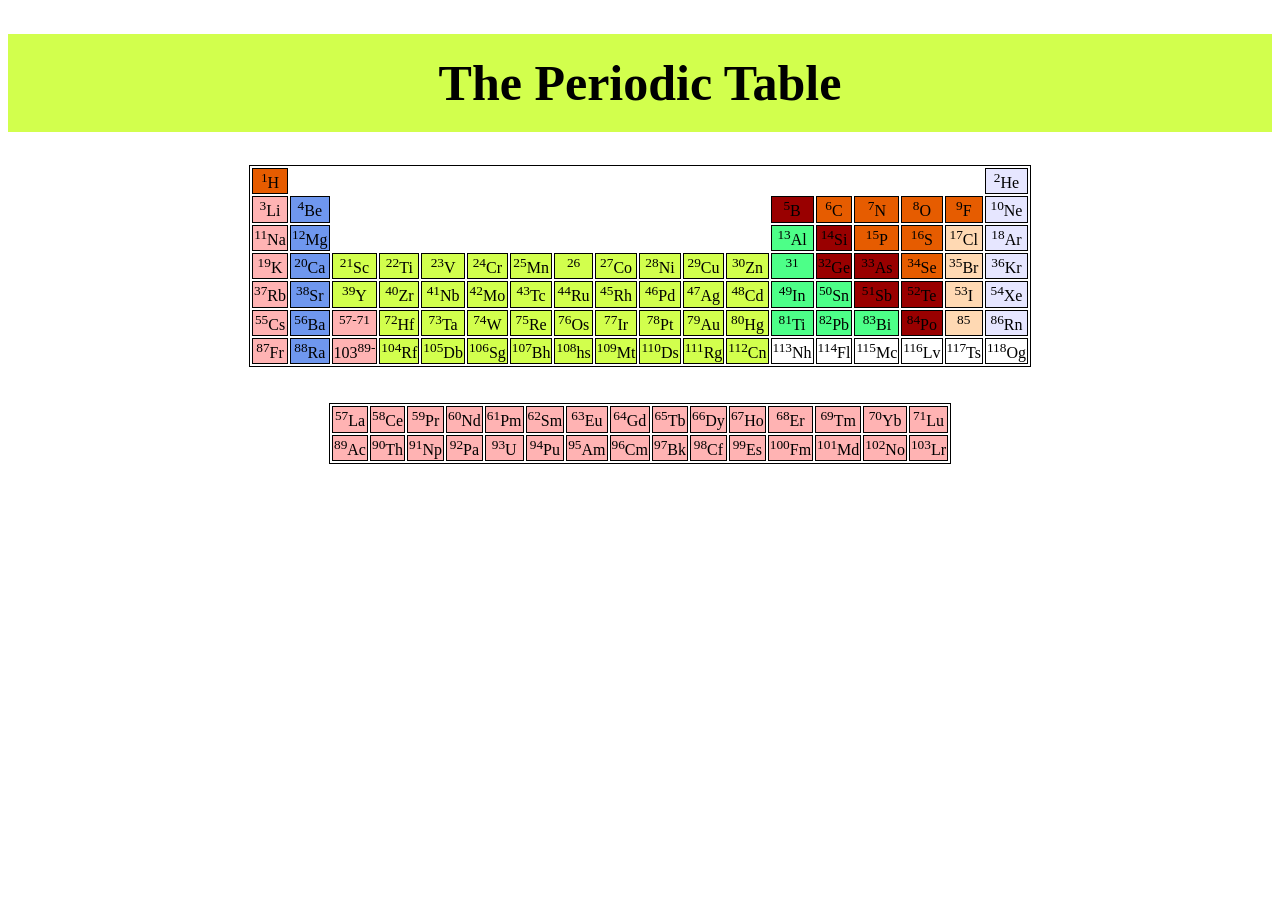
<file: assaigement/table-master/table-master/index.html>
<!DOCTYPE html>
<html lang="en">
<head>
    <meta charset="UTF-8">
    <meta name="viewport" content="width=device-width, initial-scale=1.0">
    <title>Periodic Table</title>
    <style>
        table,td{
            border: 1px solid;
            text-align: center;
        }
    </style>
</head>
<body>
    <h1 style="background-color: #d2ff4d; text-align: center; font-size: 50px; padding: 20px;">The Periodic Table</h1>
    <center>
    <table>
        <tr>
            <td style="background-color: #e65c00;"><sup>1</sup>H</td>
            <td style="empty-cells: hide;" colspan="16"></td>
            <td style="background-color: #e6e6ff;"><sup>2</sup>He</td>
        </tr>
        <tr>
            <td style="background-color: #ffb3b3;"><sup>3</sup>Li</td>
            <td style="background-color: #6f97ee;"><sup>4</sup>Be</td>
            <td style="empty-cells: hide;" colspan="10"></td>
            <td style="background-color: #990000;"><sup>5</sup>B</td>
            <td style="background-color: #e65c00;"><sup>6</sup>C</td>
            <td style="background-color: #e65c00;"><sup>7</sup>N</td>
            <td style="background-color: #e65c00;"><sup>8</sup>O</td>
            <td style="background-color: #e65c00;"><sup>9</sup>F</td>
            <td style="background-color: #e6e6ff;"><sup>10</sup>Ne</td>
        </tr><tr>
            <td style="background-color: #ffb3b3;"><sup>11</sup>Na</td>
            <td style="background-color: #6f97ee;"><sup>12</sup>Mg</td>
            <td style="empty-cells: hide;" colspan="10"></td>
            <td style="background-color: #4dff88;"><sup>13</sup>Al</td>
            <td style="background-color: #990000;"><sup>14</sup>Si</td>
            <td style="background-color: #e65c00;"><sup>15</sup>P</td>
            <td style="background-color: #e65c00;"><sup>16</sup>S</td>
            <td style="background-color: #ffd9b3;"><sup>17</sup>Cl</td>
            <td style="background-color: #e6e6ff;"><sup>18</sup>Ar</td>
        </tr><tr>
            <td style="background-color: #ffb3b3;"><sup>19</sup>K</td>
            <td style="background-color: #6f97ee;"><sup>20</sup>Ca</td>
            <td style="background-color: #d2ff4d;"><sup>21</sup>Sc</td>
            <td style="background-color: #d2ff4d;"><sup>22</sup>Ti</td>
            <td style="background-color: #d2ff4d;"><sup>23</sup>V</td>
            <td style="background-color: #d2ff4d;"><sup>24</sup>Cr</td>
            <td style="background-color: #d2ff4d;"><sup>25</sup>Mn</td>
            <td style="background-color: #d2ff4d;"><sup>26</supFe></td>
            <td style="background-color: #d2ff4d;"><sup>27</sup>Co</td>
            <td style="background-color: #d2ff4d;"><sup>28</sup>Ni</td>
            <td style="background-color: #d2ff4d;"><sup>29</sup>Cu</td>
            <td style="background-color: #d2ff4d;"><sup>30</sup>Zn</td>
            <td style="background-color: #4dff88;"><sup>31</supGa></td>
            <td style="background-color: #990000;"><sup>32</sup>Ge</td>
            <td style="background-color: #990000;"><sup>33</sup>As</td>
            <td style="background-color: #e65c00;"><sup>34</sup>Se</td>
            <td style="background-color: #ffd9b3;"><sup>35</sup>Br</td>
            <td style="background-color: #e6e6ff;"><sup>36</sup>Kr</td>
        </tr><tr>
            <td style="background-color: #ffb3b3;"><sup>37</sup>Rb</td>
            <td style="background-color: #6f97ee;"><sup>38</sup>Sr</td>
            <td style="background-color: #d2ff4d;"><sup>39</sup>Y</td>
            <td style="background-color: #d2ff4d;"><sup>40</sup>Zr</td>
            <td style="background-color: #d2ff4d;"><sup>41</sup>Nb</td>
            <td style="background-color: #d2ff4d;"><sup>42</sup>Mo</td>
            <td style="background-color: #d2ff4d;"><sup>43</sup>Tc</td>
            <td style="background-color: #d2ff4d;"><sup>44</sup>Ru</td>
            <td style="background-color: #d2ff4d;"><sup>45</sup>Rh</td>
            <td style="background-color: #d2ff4d;"><sup>46</sup>Pd</td>
            <td style="background-color: #d2ff4d;"><sup>47</sup>Ag</td>
            <td style="background-color: #d2ff4d;"><sup>48</sup>Cd</td>
            <td style="background-color: #4dff88;"><sup>49</sup>In</td>
            <td style="background-color: #4dff88;"><sup>50</sup>Sn</td>
            <td style="background-color: #990000;"><sup>51</sup>Sb</td>
            <td style="background-color: #990000;"><sup>52</sup>Te</td>
            <td style="background-color: #ffd9b3;"><sup>53</sup>I</td>
            <td style="background-color: #e6e6ff;"><sup>54</sup>Xe</td>
        </tr><tr>
            <td style="background-color: #ffb3b3;"><sup>55</sup>Cs</td>
            <td style="background-color: #6f97ee;"><sup>56</sup>Ba</td>
            <td style="background-color: #ffb3b3;"><sup>57-71</sup></td>
            <td style="background-color: #d2ff4d;"><sup>72</sup>Hf</td>
            <td style="background-color: #d2ff4d;"><sup>73</sup>Ta</td>
            <td style="background-color: #d2ff4d;"><sup>74</sup>W</td>
            <td style="background-color: #d2ff4d;"><sup>75</sup>Re</td>
            <td style="background-color: #d2ff4d;"><sup>76</sup>Os</td>
            <td style="background-color: #d2ff4d;"><sup>77</sup>Ir</td>
            <td style="background-color: #d2ff4d;"><sup>78</sup>Pt</td>
            <td style="background-color: #d2ff4d;"><sup>79</sup>Au</td>
            <td style="background-color: #d2ff4d;"><sup>80</sup>Hg</td>
            <td style="background-color: #4dff88;"><sup>81</sup>Ti</td>
            <td style="background-color: #4dff88;"><sup>82</sup>Pb</td>
            <td style="background-color: #4dff88;"><sup>83</sup>Bi</td>
            <td style="background-color: #990000;"><sup>84</sup>Po</td>
            <td style="background-color: #ffd9b3;"><sup>85</sup></td>
            <td style="background-color: #e6e6ff;"><sup>86</sup>Rn</td>
        </tr><tr>
            <td style="background-color: #ffb3b3;"><sup>87</sup>Fr</td>
            <td style="background-color: #6f97ee;"><sup>88</sup>Ra</td>
            <td style="background-color: #ffb3b3;">103<sup>89-</sup></td>
            <td style="background-color: #d2ff4d;"><sup>104</sup>Rf</td>
            <td style="background-color: #d2ff4d;"><sup>105</sup>Db</td>
            <td style="background-color: #d2ff4d;"><sup>106</sup>Sg</td>
            <td style="background-color: #d2ff4d;"><sup>107</sup>Bh</td>
            <td style="background-color: #d2ff4d;"><sup>108</sup>hs</td>
            <td style="background-color: #d2ff4d;"><sup>109</sup>Mt</td>
            <td style="background-color: #d2ff4d;"><sup>110</sup>Ds</td>
            <td style="background-color: #d2ff4d;"><sup>111</sup>Rg</td>
            <td style="background-color: #d2ff4d;"><sup>112</sup>Cn</td>
            <td><sup>113</sup>Nh</td>
            <td><sup>114</sup>Fl</td>
            <td><sup>115</sup>Mc</td>
            <td><sup>116</sup>Lv</td>
            <td><sup>117</sup>Ts</td>
            <td><sup>118</sup>Og</td>
        </tr>
    </table>
</center> <br> <br>
<center>
    <table>
        <tr>
            <td style="background-color: #ffb3b3;"><sup>57</sup>La</td>
            <td style="background-color: #ffb3b3;"><sup>58</sup>Ce</td>
            <td style="background-color: #ffb3b3;"><sup>59</sup>Pr</td>
            <td style="background-color: #ffb3b3;"><sup>60</sup>Nd</td>
            <td style="background-color: #ffb3b3;"><sup>61</sup>Pm</td>
            <td style="background-color: #ffb3b3;"><sup>62</sup>Sm</td>
            <td style="background-color: #ffb3b3;"><sup>63</sup>Eu</td>
            <td style="background-color: #ffb3b3;"><sup>64</sup>Gd</td>
            <td style="background-color: #ffb3b3;"><sup>65</sup>Tb</td>
            <td style="background-color: #ffb3b3;"><sup>66</sup>Dy</td>
            <td style="background-color: #ffb3b3;"><sup>67</sup>Ho</td>
            <td style="background-color: #ffb3b3;"><sup>68</sup>Er</td>
            <td style="background-color: #ffb3b3;"><sup>69</sup>Tm</td>
            <td style="background-color: #ffb3b3;"><sup>70</sup>Yb</td>
            <td style="background-color: #ffb3b3;"><sup>71</sup>Lu</td>
        </tr>
        <tr>
            <td style="background-color: #ffb3b3;"><sup>89</sup>Ac</td>
            <td style="background-color: #ffb3b3;"><sup>90</sup>Th</td>
            <td style="background-color: #ffb3b3;"><sup>91</sup>Np</td>
            <td style="background-color: #ffb3b3;"><sup>92</sup>Pa</td>
            <td style="background-color: #ffb3b3;"><sup>93</sup>U</td>
            <td style="background-color: #ffb3b3;"><sup>94</sup>Pu</td>
            <td style="background-color: #ffb3b3;"><sup>95</sup>Am</td>
            <td style="background-color: #ffb3b3;"><sup>96</sup>Cm</td>
            <td style="background-color: #ffb3b3;"><sup>97</sup>Bk</td>
            <td style="background-color: #ffb3b3;"><sup>98</sup>Cf</td>
            <td style="background-color: #ffb3b3;"><sup>99</sup>Es</td>
            <td style="background-color: #ffb3b3;"><sup>100</sup>Fm</td>
            <td style="background-color: #ffb3b3;"><sup>101</sup>Md</td>
            <td style="background-color: #ffb3b3;"><sup>102</sup>No</td>
            <td style="background-color: #ffb3b3;"><sup>103</sup>Lr</td>
        </tr>
    </table>
</center>
</body>
</html>
</file>
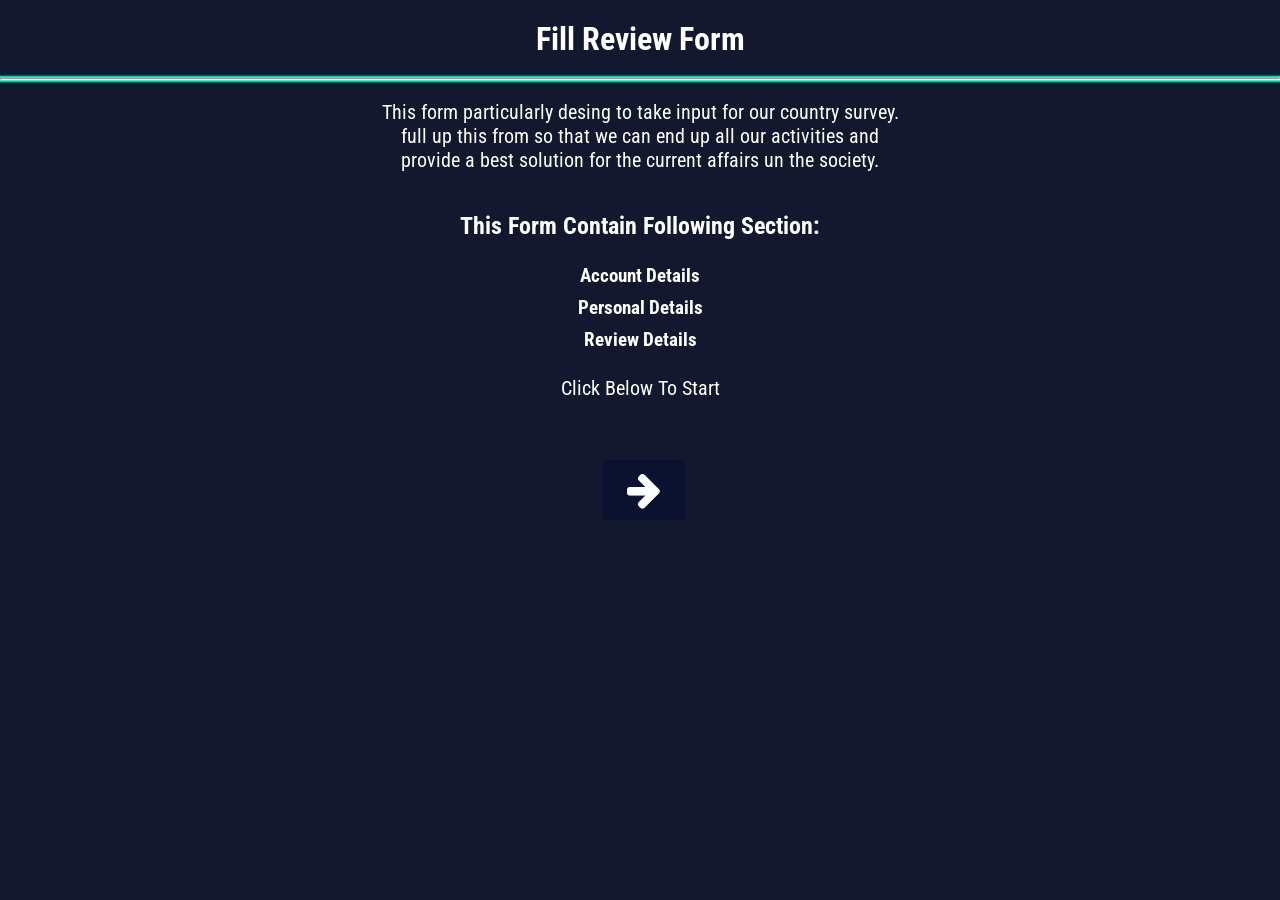
<file: assaigement/contact-form-master/contact-form-master/Contact Form WMA-129714/index.html>
<!DOCTYPE html>
<html lang="en">
<head>
    <meta charset="UTF-8">
    <meta name="viewport" content="width=device-width, initial-scale=1.0">
    <link rel="apple-touch-icon" sizes="180x180" href="faviconpackage/apple-touch-icon.png">
<link rel="icon" type="image/png" sizes="32x32" href="faviconpackage/favicon-32x32.png">
<link rel="icon" type="image/png" sizes="16x16" href="faviconpackage/favicon-16x16.png">
<link rel="manifest" href="faviconpackage/site.webmanifest">
<link rel="mask-icon" href="faviconpackage/safari-pinned-tab.svg" color="#5bbad5">
<meta name="msapplication-TileColor" content="#da532c">
<meta name="theme-color" content="#ffffff">
<link rel="stylesheet" href="https://cdnjs.cloudflare.com/ajax/libs/font-awesome/4.7.0/css/font-awesome.min.css">
<link rel="stylesheet" href="css/style.css">
    <title>Contact Form</title>
</head>
<body>
    <h1 class="heading">Fill Review Form</h1>
    <hr>
    <p class="paragraph">This form particularly desing to take input for our country survey. <br>
        full up this from so that we can end up all our activities and <br>
        provide a best solution for the current affairs un the society.
    </p>
    <h2 class="heading2">This Form Contain Following Section:</h2>
    <h3 class="heading3">Account Details</h3>
    <h3 class="heading3">Personal Details</h3>
    <h3 class="heading3">Review Details</h3>
    <p class="paragraph">Click Below To Start</p>
        <a href="account.html"><i class="fa fa-arrow-right first"></i></a>
</body>
</html>
</file>
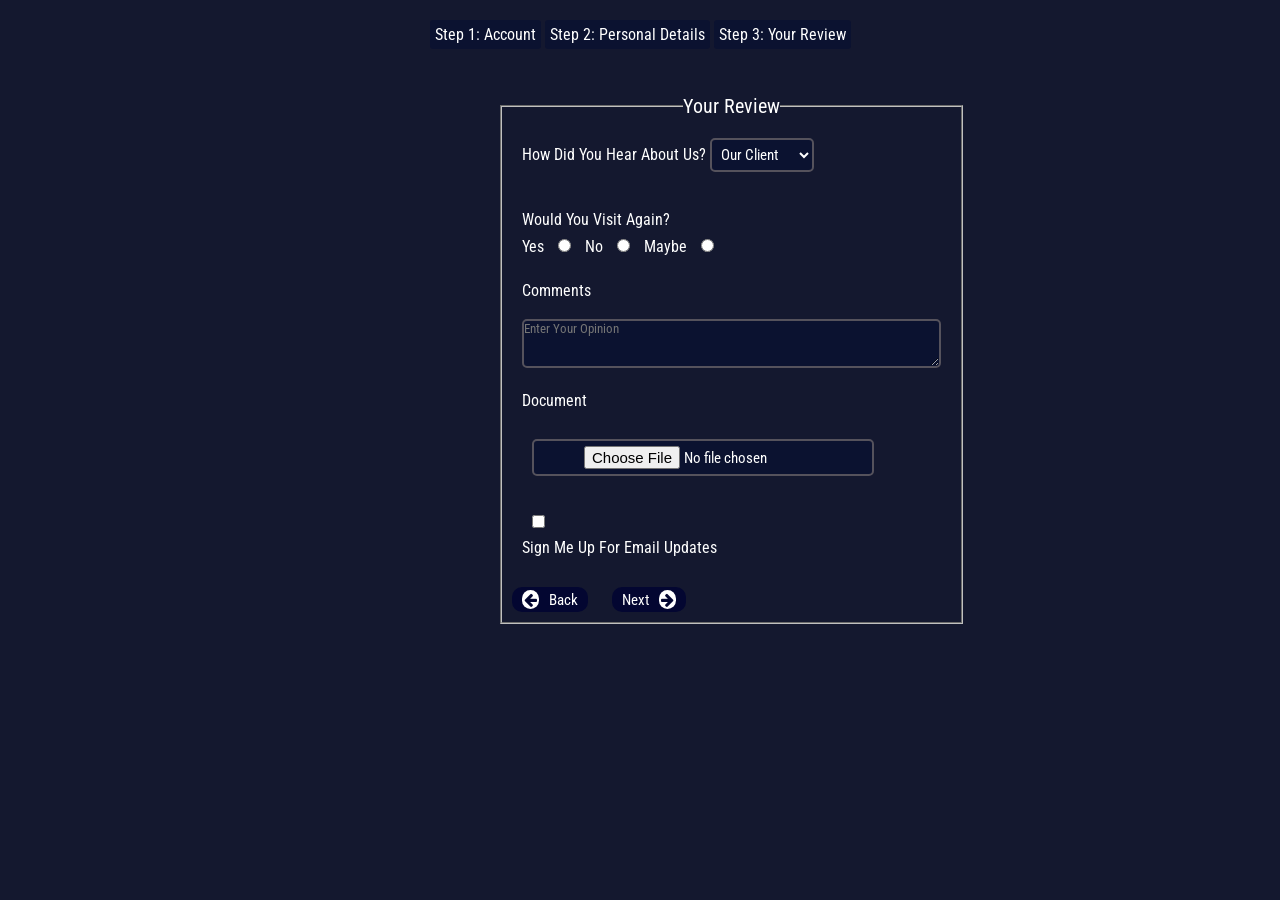
<file: assaigement/contact-form-master/contact-form-master/Contact Form WMA-129714/review.html>
<!DOCTYPE html>
<html lang="en">
<head>
    <meta charset="UTF-8">
    <meta name="viewport" content="width=device-width, initial-scale=1.0">
    <link rel="apple-touch-icon" sizes="180x180" href="faviconpackage/apple-touch-icon.png">
    <link rel="icon" type="image/png" sizes="32x32" href="faviconpackage/favicon-32x32.png">
    <link rel="icon" type="image/png" sizes="16x16" href="faviconpackage/favicon-16x16.png">
    <link rel="manifest" href="faviconpackage/site.webmanifest">
    <link rel="mask-icon" href="faviconpackage/safari-pinned-tab.svg" color="#5bbad5">
    <meta name="msapplication-TileColor" content="#da532c">
    <meta name="theme-color" content="#ffffff">
    <link rel="stylesheet" href="https://cdnjs.cloudflare.com/ajax/libs/font-awesome/4.7.0/css/font-awesome.min.css">
    <link rel="stylesheet" href="css/style.css">
    <title>Your Review</title>
</head>
<body>
    <nav class="navbar">
        <a href="account.html" class="btn">Step 1: Account</a>
        <a href="details.html" class="btn">Step 2: Personal Details</a>
        <a href="review.html" class="btn">Step 3: Your Review</a>
        </nav>
        <fieldset class="account">
            <legend class="heading4">Your Review</legend>
        <div class="acc">
            <p>How Did You Hear About Us?
                <select class="option">
                    <option value="Our Client">Our Client</option>
                    <option value="Our Website">Our Website</option>
                </select>
            </p> <br> <br>    
            <p>
                Would You Visit Again?
            </p>
            <label>Yes</label>
            <input type="radio" required name="enter">
            <label>No</label>
            <input type="radio" required name="enter">
            <label>Maybe</label>
            <input type="radio" required name="enter"> <br> <br>
            <label for="comment">Comments</label> <br> <br>
            <textarea id="comment" cols="50" rows="3" placeholder="Enter Your Opinion"></textarea> <br> <br>
            <label for="document" >Document</label> <br> <br>
            <input type="file" class="fille"> <br> <br>
             <input type="checkbox" required>
             <p>Sign Me Up For Email Updates</p>
</div>
        <a href="details.html" class="btn2"><i class="fa fa-arrow-left second"></i>Back</a>
        <a href="" class="btn3">Next<i class="fa fa-arrow-right second2"></i></a>

        </fieldset>
</body>
</html>
</file>
<file: assaigement/dawn-master/dawn-master/css/style.css>
@import url('https://fonts.googleapis.com/css2?family=Montserrat:ital,wght@0,100;0,200;0,300;0,400;0,500;0,600;1,100;1,300&family=Raleway:wght@200;300;400;500;600;800;900&family=Roboto+Condensed:wght@300&family=Roboto:wght@100;300;400;500;700;900&display=swap');

*{
    font-family: 'Roboto', sans-serif;
    margin: 0; padding: 0;
    box-sizing: border-box;
    list-style: none;
    text-decoration: none;
    outline: none;
}
header{
    z-index: 999;
    /* position: absolute; */
    top: 0;
    left: 0;
    width: 100%;
    display: flex;
    justify-content: space-between;
    align-items: center;
    padding: 15px 200px;
    transition: 0.5s ease;
    background: rgba(0, 0, 0, 0.9);
}
header .brand{
    color: #fff;
    font-size: 2em;
    font-weight: 800;
}
header .navigation{
    position: relative;
}
header .navigation .nav-items a{
    position: relative;
    color: #fff;
    font-size: 1em;
    font-weight: 500;
    margin-left: 30px;
    transition: 0.5s ease;
}
header .navigation .nav-items a:before{
    content: '';
    position: absolute;
    background: #fff;
    width: 0;
    height: 3px;
    left: 0;
    bottom: 0;
    transition: 0.3s ease;
}
header .navigation .nav-items a:hover:before{
    width: 100%;
}
div .countainer{
     position: relative;
} 
.countainer h1{
    margin-top: 10px;
    text-align: center;
    font-size: 100px;
}
.countainer p{
    margin-top: 5px;
    text-align: center;
    font-size: 20px;
}
.navigation-items{
    width: 100%;
    height: 45px;
    display: flex;
    justify-content: center;
    align-items: center;
    /* margin-top: 10px; */
    
}
.navigation-items a{
    padding: 5px 8px; 
    color: #000;
}
.navigation-items input{
    margin-right: 5px;
    height: 20px;
    width: 50px;
    border: 1px solid #000;
    border-radius: 3px;
    background-color: #e6e6e6;

}
.navigation-items input:focus{
    border: 2px solid #27ffa9;
    box-shadow: 0 0 2px 2px #27ffd7;
    transition: all 0.1s;
    border-radius: 3px;
}
.navigation-items .uil-search{
    cursor: pointer;
}
.navigation-items .uil-search:active{
    color: red;
}
.navigation-items a:hover{
    background: #bcbcbc;
    border-radius: 5px;
    text-decoration: underline;
}
.heading{
    margin: 30px;
    text-align: center;
    font-size: 40px;
}
.countainer2{
    width: 100%;
    height: 35px;
    align-items: center;
    display: flex;
    justify-content: space-between;
    margin: 20px 15px;
}
.countainer2 .social-icons{
    margin-right: 30px;
}
.countainer2 .social-icons a i{
    font-size: 40px;
    color: #000;
    padding-left:5px;
}
.countainer3{
    width: 70%;
    height: auto;
    margin: auto;
}
.countainer3 img{
    width: 100%;
    height: 800px;
    margin-top: 25px;
    background-size: cover;
}
span.h1{
    color: #27ffa9;
}
h1.heading2{
    margin-top: 20px;
    line-height: 40px;
}
.p1{
    margin-top: 20px;
    line-height: 35px;
    font-size: 18px;
    word-spacing: 2px;
}
.form{
    margin-top: 10px;
}
h3.heading3{
    font-size: 20px;
}
.form input{
    margin: 20px 0;
    margin-right: 20px;
    height: 40px;
    width: 30%;
    margin-bottom: 2px;
    background-color: #e6e6e6;
    border-radius: 5px;
    text-align: center;
}
.form input:focus{
    border: 2px solid #27ffa9;
    box-shadow: 0 0 2px 2px #27ffd7;
    transition: all 0.1s;
    border-radius: 3px; 
}
p.p2{
    margin: 20px 0;
    color: hsl(0, 100%, 50%);
}
textarea{
    margin: 20px 0;
    background-color: #e6e6e6;
    border-radius: 5px;
    border: groove;

}
textarea:focus{
    border: 2px solid #27ffa9;
    box-shadow: 0 0 2px 2px #27ffd7;
    transition: all 0.1s;
    border-radius: 3px; 
}
a.submit-btn{
    background-color: #e6e6e6;
    color: #000;
    font-size: 1.5em;
    letter-spacing: 0.1em;
    font-weight: 400;
    padding: 10px 30px;
    transition: 0.5s;
    border: 1px solid #000;
    border-radius: 3px;
}
a.submit-btn:hover{
    background-color: #1e9bff;
    letter-spacing: 0.25em;
    box-shadow: 0 0 15px #1e9bff;
}
</file>
<file: assaigement/flexbox-master/flexbox-master/css/style.css>
*,
*::before,
*::after {
    margin: 0;
    padding: 0;
    box-sizing: border-box;
    font-family: Arial, Helvetica, sans-serif;
    text-decoration: none;
    list-style: none;
}
/* ============== Header Section Start ============= */
#header{
    background: url(../img/Between\ Night\ and\ Day.jpg);
}
.header{
    max-width: 1200px;
    padding: 1rem;
    margin: 0 auto;
}
nav ul{
    display: flex;
    justify-content: space-around;
    align-items: space-between;
    flex-flow: row wrap;
}
nav li{
    flex-basis: 48%;
    margin-bottom: 0.5rem;
}
nav li:first-child{
    flex-basis: 100%;
    text-align: center;
}
nav li:first-child a{
    background: transparent;
}
nav a{
    display: block;
    font-size:1.2rem;
    color: #fff;
    text-align: center;
    padding: 0.5rem;
    border-radius: 5px;
    background: #1C4073;
}
nav a:hover{
    background: #276fbf;
}
/* ============== Header Section End ============= */
/* =================== Image Section Start ================== */

.container {
    background: url(/img/Netflix.jpg);
}

.image-section {
    width: 100%;
    background: orangered;
}

.image-section picture {
    display: flex;
    justify-content: center;
}
/* =================== Image Section End ================== */

/* ============== Our Mission Start ============= */
#our-mission {
    width: 100%;
    margin-bottom: 3rem;
    background: honeydew;
    padding: 20px 10px;
}

#our-mission>h1 {
    margin-bottom: 10px;
}

.missiontxt {
    display: block;
    line-height: 1.7em;
}

.our-mission-img {
    max-height: 100px;
    display: block;
}

.text-box {
    color: #fff;
}

.text-box h1 {
    font-size: 4em;
}

.our-mission p {
    color: #000;
}
/* =================== Mission Section End ================== */

/* =================== Popular Section Start ================== */

.Popular {
    background: url(../img/Between\ Night\ and\ Day.jpg)no-repeat center;
    width: 100%;
    padding: 80px 0px;
    position: relative;
}

.Popular h1 {
    position: absolute;
    top: 8%;
    left: 20%;
    font-size: 30px;
    font-weight: 800;
}

figcaption {
    width: 100%;
    position: absolute;
    background-color: rgba(255, 255, 255, 0.8);
    font-size: 25px;
    bottom: 0;
    margin: 0;
    padding: 10px;
    text-align: center;
    font-weight: 600;
}

.flex {
    display: flex;
    flex-wrap: wrap;
    justify-content: center;
}

.coll {
    border: 2px solid #000;
    flex-basis: 26%;
    position: relative;
    margin: 20px;
}

.card-img img {
    width: 350px;
    height: 350px;
    /* margin: 0 auto; */
    object-fit: cover;
    object-position: 0 -50px;
}

figcaption {
    width: 100%;
    position: absolute;
    background-color: rgba(255, 255, 255, 0.8);
    font-size: 25px;
    bottom: 0;
    margin: 0;
    padding: 10px;
    text-align: center;
    font-weight: 600;
}
/* =================== Popular Section End ================== */

/* =================== Featured Section Start ================== */
.featured {
    width: 100%;
    background: url(../img/089\ Premium\ White.png);
    display: flex;
    justify-content: center;
    padding: 80px 0px;
    position: relative;
}

.featured>h1 {
    position: absolute;
    top: 5%;
    left: 15%;
    font-size: 30px;
    font-weight: 800;
}
.container3 {
    width: 70%;
    position: relative;
}

.featured-imgage img {
    width: 100%;
    margin: 0 auto;
}

.figcaption {
    width: 100%;
    position: absolute;
    background-color: rgba(255, 255, 255, 0.8);
    font-size: 25px;
    bottom: 0;
    margin: 0;
    padding: 10px;
    text-align: center;
    font-weight: 600;
}
/* =================== Featured Section End ================== */

/* =================== Collection Section Start ================== */

.collection{
    padding: 80px 5px;
    position: relative;
}
.collection > h1 {
    position: absolute;
    top: 2%;
    left: 15%;
    font-size: 30px;
    font-weight: 800;
    color: #000;
}
.collection ul{
    margin: 0;
    padding: 0;
}

.collection-img{
    margin: 0 0 0.5rem 0;
    padding: 0;
    max-height: 400px;
    overflow: hidden;
    border-width: 10px;
    border-style: solid;
    border-radius: 5px;
    position: relative;
}
.collection-img > img{
    width: 100%;
    margin-bottom: -4px;
    object-fit: cover;
    object-position: 0 -50px;
}
.collection-img > figcaption {
    width: 100%;
    position: absolute;
    background-color: rgba(255, 255, 255, 0.8);
    font-size: 25px;
    bottom: 0;
    margin: 0;
    padding: 10px;
    text-align: center;
    font-weight: 600;
}
.popular{
    background: url(../img/Curiosity\ blue.jpg);
    padding: 80px 5px;
    position: relative;
}
.popular > h1 {
    position: absolute;
    top: 2%;
    left: 15%;
    font-size: 30px;
    font-weight: 800;
    color: #000;
}
.popular ul{
    margin: 0;
    padding: 0;
}

.popular-img{
    margin: 0 0 0.5rem 0;
    padding: 0;
    max-height: 400px;
    overflow: hidden;
    border-width: 10px;
    border-style: solid;
    border-radius: 5px;
    position: relative;
}
.popular-img > img{
    width: 100%;
    margin-bottom: -4px;
    object-fit: cover;
    object-position: 0 -50px;
}
.popular-img > figcaption {
    width: 100%;
    position: absolute;
    background-color: rgba(255, 255, 255, 0.8);
    font-size: 25px;
    bottom: 0;
    margin: 0;
    padding: 10px;
    text-align: center;
    font-weight: 600;
}
/* =================== Collection Section End ================== */

/* =================== Footer Section Start ================== */
footer {
    width: 100%;
    bottom: 0;
    background: url(../img/Curiosity\ blue.jpg);
    color: #fff;
    padding: 100px 0 30px;
    border-top-left-radius: 150px;
    font-size:12px;
    line-height: 20px;
}
.row{
    width: 80%;
    margin: auto;
    display: flex;
    flex-wrap: wrap;
    justify-content: space-between;
    align-items: flex-start;
}
.col{
    flex-basis: 25%;
    padding: 10px;
}
.col:nth-child(2), .col:nth-child(3){
    flex-basis: 15%;
}
.logo{
    width: 190px;
    margin-bottom: 5px;
}
.col h3{
    width: fit-content;
    position: relative;
    margin-bottom: 10px;
    text-align: center;
}
.e-mail{
    width: fit-content;
    border-bottom: 1px solid #ccc;
    margin: 10px 0 0 0;
}
.contact{
    color: red;
}
.f-items li{
    margin-bottom: 12px;
}
.f-link {
    color: #fff;
    text-align: center;
}
form{
    display: flex;
    justify-content: space-between;
    align-items: center;
    padding-bottom: 15px;
    border-bottom: 1px solid #ccc;
    margin-bottom: 50px;
}
.mail{
    width: 20px;
    padding-top: 10px;
    margin: 0 10px;
}
form input{
    margin-top: 20px;
    width: 100%;
    background: transparent;
    border: 0;
    outline: none;
    color: #ccc;
}
form button{
    background: transparent;
    border: 0;
    outline: none;
    cursor: pointer;
}
.social-link .social-icon{
    /* margin-top: 20px; */
    width: 25px;
    height: 25px;
    margin-right: 15px;
    cursor: pointer;
}
hr{
    width: 90%;
    margin: 20px auto;
    border: 0;
    border-bottom: 1px solid #ccc;
}
.copy-right{
    text-align: center;
    font-size: 13px;
}
.underline{
    width: 100%;
    height: 5px;
    background: #767676;
    border-radius: 3px;
    position: absolute;
    top: 25px;
    left: 0;
    overflow: hidden;
}
.underline span{
    width: 15px;
    height: 100%;
    background: #fff;
    border-radius: 3px;
    position: absolute;
    top: 0;
    left: 10px;
    animation: moving 2s linear infinite;
}
.title-talha{
    color: red;
    font-size: 15px;
    font-weight: 600;
}
@keyframes moving{
    0%{
        left: -20px;
    }
    100%{
        left: 100%;
    }
}
/* =================== Footer Section End ================== */

@media (min-width:550px) {
    .header{
        padding: 3rem;
    }
    nav ul{
        justify-content: center;
        gap: 1.2em;
    }
    nav li{
        flex-basis: auto;
        margin: 0;
    }
    nav a{
        background: transparent;
    }
    nav a:hover{
        color: aqua;
    }
    #our-mission {
        padding: 20px 0px 20px 50px;
        overflow: hidden;
    }

    .missiontxt {
        display: flow-root;
        max-width: 900px;
    }

    .our-mission-img {
        float: left;
        shape-outside: url(../img/logo2.png);
        shape-margin: 1em;
        max-height: 211px;
    }
    .collection ul{
        display: flex;
        flex-flow: row wrap;
        justify-content: space-between;
    }
    .collection li{
        flex-basis: 49.5%;
    }
    .collection-img > img{
        object-position: 0;
    }
    .popular ul{
        display: flex;
        flex-flow: row wrap;
        justify-content: space-between;
    }
    .popular li{
        flex-basis: 49.5%;
    }
    .popular-img > img{
        object-position: 0;
    }
    .popular li:nth-child(3){
        flex-basis: 100%;
    }
}

@media (min-width:800px) {
    nav ul{
        justify-content: flex-end;
    }
    nav li:first-child{
        flex-basis: auto;
        margin: 0 auto;
        order: 2;
    }
    nav li:nth-child(2),
    nav li:nth-child(3){
        order: 1;
    }
    nav li:nth-child(4),
    nav li:nth-child(5){
        order: 3;
    }
    .collection li{
        flex-basis: 32.5%;
    }
    
    .popular li{
        flex-basis: 32.5%;
    }
    .popular li:nth-child(3){
        flex-basis: 32.5%;
    }
}
/* =================== Footer Section Start ================== */

@media (max-width:700px)
 {
    footer{
        bottom: unset;
    }
    .col{
        flex-basis: 100%;
    }
    .col:nth-child(2), .col:nth-child(3){
        flex-basis: 100%;
    }
}
/* =================== Footer Section End ================== */
</file>
<file: assaigement/our-universe-main/our-universe-main/css/style.css>
/*================== Google Fonts================== */
@import url('https://fonts.googleapis.com/css2?family=Montserrat:ital,wght@0,100;0,200;0,300;0,400;0,500;0,600;1,100;1,300&family=Roboto+Condensed:wght@300&display=swap');


/*================== CSS Variables ================== */
:root{
  --white-color:#fff;
  --dark-color:#222;
  --body-bg-color:#fff;
  --section-bg-color:#202834;
  --navigation-item-hover-color:#3b5378;
  
  --text-shadow: 0 5px 25px rgba(0, 0, 0, 0.1);
  --box-shadow: 0 5px 25px rgba(0 0 0 / 20%);
  
  --scroll-bar-color:#fff;
  --scroll-thumb-color:#282f4e;
  --scroll-thumb-hover-color:#454f6b;
}
/*================== Scroll Bar ================== */
::-webkit-scrollbar{
  width: 11px;
  background: var(--scroll-bar-color);
}
::-webkit-scrollbar-thumb{
  width: 100%;
  background: var(--scroll-thumb-color);
  border-radius: 2em;
}
::-webkit-scrollbar-thumb:hover{
  background: var(--scroll-thumb-hover-color);
}
/*================== Main CSS ================== */
*{
  margin: 0; padding: 0;
  box-sizing: border-box;
  list-style: none;
  text-decoration: none;
  font-family: 'Montserrat', sans-serif;
  font-family: 'Roboto Condensed', sans-serif;
}
body{
  background: var(--body-bg-color);
}
section{
  position: relative;
}
.section{
  background: var(--section-bg-color);
  color: var(--white-color);
  padding: 35px 200px;
  transition: 0.3s ease;
}
/*================== Header ================== */
header{
  z-index: 999;
  position: fixed;
  width: 100%;
  height: calc(5rem + 1rem);
  top: 0;
  left: 0;
  display: flex;
  justify-content: center;
  transition: 0.5s ease;
  transition-property: height, background;
}
header.sticky{
  height: calc(2.5rem + 1rem);
  background: rgba(255, 255, 255, 0.1);
  backdrop-filter: blur(20px);
  border-bottom: rgba(255, 255, 255, 0.1);
}
header .nav-bar{
  position: relative;
  width: 100%;
  display: flex;
  align-items: center;
  justify-content: space-between;
  padding: 0 200px;
  transition: 0.3 ease;
}
.nav-close-btn, .nav-menu-btn{
  display: none;
}
.nav-bar .logo{
  color: var(--white-color);
  font-size: 1.8rem;
  font-weight: 600;
  letter-spacing: 2px;
  text-transform: uppercase;
  text-shadow: var(--text-shadow);
}
.navigation, .nav-items a{
  color: var(--white-color);
  font-size: 1em;
  text-shadow: 2px 2px 4px #000000;
}
.navigation .nav-items a i{
  display: none;
}
.navigation .nav-items a:not(:last-child){
  margin-right: 45px;
}

/*================== Home ================== */
.home{
  min-height: 100vh;
}
.home:before{
  z-index: 888;
  content: '';
  position: absolute;
  width: 100%;
  height: 50px;
  bottom: 0;
  left: 0;
  background: linear-gradient(transparent, var(--section-bg-color));
}
/*================== Background Slider ================== */
.bg-slider{
  z-index: 777;
  position: relative;
  width: 100%;
  min-height: 100vh;
}
.bg-slider .swiper-slide{
  position: relative;
  min-height: 100vh;
  width: 100%;
}
.bg-slider .swiper-slide img{
    width: 100%;
    height: 100vh;
    object-fit:cover;
    background-size: cover;
    background-position: center;
    pointer-events: none;
}
.swiper-slide .text-content{
  position: absolute;
  top: 25%;
  color: var(--white-color);
  margin: 0 200px;
  transition: 0.3s ease;
}
.swiper-slide .text-content .title{
  font-size: 0.3;
  font-weight: 300;
  text-shadow: var(--text-shadow);
  
  text-shadow: 2px 2px 4px #000000;
  margin-bottom: 20px;
  transform: translateY(-50px);
  opacity: 0;
}
.swiper-slide-active .text-content .title{
  transform: translateY(0);
  opacity: 1;
  transition: 1s ease;
  transition-delay: 0.3s;
  transition-property: transform, opacity;
}
.swiper-slide .text-content .title span{
  font-size: 4em;
  font-weight: 800;
  color:#ffffffc9;
  text-shadow: rgb(0, 0, 0);
  
}
.swiper-slide .text-content .Jupiter span{
  font-size: 4em;
  font-weight: 800;
  color:#1d1c1cc9;
  text-shadow: rgb(0, 0, 0);
}
.swiper-slide .text-content p{
  max-width: 700px;
  background: rgba(255, 255, 255, .1);
  backdrop-filter: blur(10px);
  text-shadow: var(--text-shadow);
  padding: 20px;
  border-radius: 10px;
  border-bottom: 1px solid rgba(255, 255, 255, .1);
  border-right: 1px solid rgba(255, 255, 255, .1);
  box-shadow: var(--box-shadow);
  transform: translateX(-80px);
  opacity: 0;
}
.swiper-slide-active .text-content p{
  transform: translateY(0);
  opacity: 1;
  transition: 1s ease;
  transition-delay: 0.3s;
  transition-property: transform, opacity;
}
.swiper-slide .text-content .read-btn{
  border: none;
  outline: none;
  background: var(--white-color);
  color: var(--dark-color);
  font-size: 1em;
  font-weight: 500;
  padding: 8px 25px;
  display: flex;
  align-items: center;
  margin-top:40px;
  border-radius: 10px;
  cursor: pointer;
  transform: translateX(50px);
  opacity: 0;
}
.swiper-slide-active .text-content .read-btn{
  transform: translateX(0);
  opacity: 1;
  transition: 1s ease;
  transition-delay: 0.3s;
  transition-property: transform, opacity;
}
.swiper-slide .text-content .read-btn i{
  font-size:1.6em;
  transition:1s ease;
  transition-delay: 0.3s;
}
.swiper-slide .text-content .read-btn:hover i{
  transform:translateX(5px) ;
}
.dark-layer:before{
  content: '';
  position: absolute;
  width: 100%;
  height: 100vh;
  top: 0;
  left: 0;
  background: rgba(0, 0, 0, 0.2);
}
.bg-slider-thumbs{
  z-index: 777;
  position: absolute;
  bottom: 4em;
  left: 30%;
  transform: translateX(-50px);
  transition: 0.3s ease;
}
.thumbs-container{
  background: rgba(255, 255, 255, .1);
  backdrop-filter: blur(10px);
  text-shadow: var(--text-shadow);
  padding:10px 3px;
  border-radius: 10px;
  border-bottom: 1px solid rgba(255, 255, 255, .1);
  border-right: 1px solid rgba(255, 255, 255, .1);
  box-shadow: var(--box-shadow);
}
.thumbs-container img{
  width: 50px;
  height: 35px;
  margin: 0 5px;
  border-radius: 5px;
  cursor: pointer;
}
.swiper-slide-thumb-active{
  border: 1px solid var(--white-color);
}
/*================== Media Icons ================== */
.media-icon{
  z-index: 999;
  position: absolute;
  display: flex;
  flex-direction: column;
  top: 50%;
  transform: translateX(-50%);
  margin-left: 90px;
}
.media-icon a{
  color: var(--white-color);
  font-size: 1.7em;
  margin: 10px 0;
}
/*================== About Section ================== */
.about h2{
  font-size: 3rem;
  font-weight: 600;
}
.about p{
  margin: 25px 0;
}

/*================== Media queries (max-width: 1100px) ================== */


@media screen and (max-width: 1100px) {
  header .nav-bar {
    padding: 0 50px;
}
.section {
  padding: 25px 50px;
}
.media-icon {
  right: 0;
  margin-right: 50px;
}
.swiper-slide .text-content {
  margin: 0 120px 0 50px;
}
.bg-slider-thumbs {
  bottom: 3em;
  left: 12%;
}
}
/*================== Media queries (max-width: 785px) ================== */


@media screen and (max-width: 785px){
  header .nav-bar {
    padding: 25px 20px;
}
.section {
  padding: 25px 20px;
}
.media-icon {
  margin-right: 20px;
}
.media-icon a{
  font-size: 1.5em;
}
.swiper-slide .text-content {
  margin: 0 70px 0 20px;
}
.swiper-slide .text-content .title {
  font-size: 1em;
}
.bg-slider-thumbs {
  bottom: 4em;
  left: 8%;
}
.swiper-slide .text-content .title p{
  font-size: 0.9em;
}
/*================== Navigation Menu ================== */
.nav-menu-btn{
  display: block;
  color: var(--white-color);
  font-size: 1.5em;
  cursor: pointer;
}
.nav-close-btn{
  display: block;
  color: var(--dark-color);
  position: absolute;
  top: 0;
  right: 0;
  font-size: 1.3em;
  margin: 10px;
  cursor: pointer;
  transition: 0.3s ease;
}
.navigation{
  z-index: 99999;
  position: fixed;
  width: 100%;
  height: 100vh;
  top: 0;
  left: 0;
  background: rgba(0, 0, 0, 0.25);
  display: flex;
  justify-content: center;
  align-items: center;
  visibility: hidden;
  opacity: 0;
  transition: 0.3s ease;
}
.navigation.active{
  visibility: visible;
  opacity: 1;
}
.navigation .nav-items{
  position: relative;
  background: var(--white-color);
  width: 400px;
  max-width: 400px;
  display: grid;
  place-content: center;
  margin: 20px;
  padding: 10px;
  border-radius: 20px;
  transform: translateY(-50px);
  transition: 0.3s ease;
}
.navigation.active .nav-items{
  transform: translateY(0);
}
.navigation.active .nav-items:hover{
  color: var(--navigation-item-hover-color);
}
.navigation .nav-items a{
  color: #000000;
  font-size: 1em;
  margin: 15px 50px;
  transition: 0.3s ease;
}
.navigation .nav-items a i{
  display: inline-block;
  font-size: 1.3em;
  margin-right: 8px;
}
.swiper-slide .text-content .read-btn{
  font-size: 0.9em;
  padding: 5px 15px;
}
.about h2 {
  font-size: 2.5rem;
}
/*================== About Section ================== */
.about h2{
  font-size: 2.5em;
}
.about p{
  font-size: 0.9em;
}
}
/* @media screen and (max-width: 360px){
  .bg-slider-thumbs {
    bottom: 0.5em;
    margin: 8px;
}
  .thumbs-container img {
    width: 25px;
    height: 25px;
}
} */
</file>
<file: assaigement/contact-form-master/contact-form-master/Contact Form WMA-129714/css/style.css>
@import url('https://fonts.googleapis.com/css2?family=Roboto+Condensed:wght@300&display=swap');
*{
    margin: 0;
    padding: 0;
    box-sizing: border-box;
    font-family: 'Roboto Condensed', sans-serif;
    text-decoration: none;
    list-style: none;
}
body{
    background: #14182f;
    color: #fff;
}
.heading{
    padding: 20px;
    text-align: center;
}
.paragraph{
    padding: 20px;
    text-align: center;
    font-size: 20px;
}
.heading2{
    padding: 20px;
    text-align: center;
}
.heading3{
    padding: 5px;
    text-align: center;
}
.first{
    font-size: 40px;
    margin-left: 47%;
    margin-top: 40px;
    padding: 10px 25px;
    color: #fff;
    background: #0b1230;
    border-radius: 5px;
}
hr{
    box-shadow: 0 0 2px 2px #27ffd7;  
}
.first:hover{
    border: 2px solid #27ffa9;
    box-shadow: 0 0 2px 2px #27ffd7;
    transition: all 0.1s;
}
.navbar{
    text-align: center;
    margin-top:25px;
}
.navbar a{
    padding: 5px;
    color: #fff;
    background: #0b1230;
    border-radius: 3px;
}
.navbar a:focus{
    border: 2px solid #27ffa9;
    box-shadow: 0 0 2px 2px #27ffd7;
    transition: all 0.1s;
}
.heading4{
    text-align: center;
    font-size: 20px;
}
.account{
    margin: 0px  500px;
    margin-top: 50px;
}
.acc{
    padding: 20px;
}
label input{
    padding: 10px;
}
.acc input{
    padding: 5px 50px;
    margin: 10px;
    border-radius: 3px;
    outline: none;
    border-radius: 5px;
    background: #0b1230;
    color: #fff;
    border: 2px solid #55525c;
    

}
.acc input:focus{
    border: 2px solid #27ffa9;
    box-shadow: 0 0 2px 2px #27ffd7;
    transition: all 0.1s;
}
.btn2{
    display: inline-block;
    color: #fff;
    padding-right: 10px;
    padding-top: 3px;
    padding-bottom: 3px;
    background: #030631;
    border-radius: 10px;
    margin: 10px;
    font-size: 15px;
}
.btn3{
display: inline-block;
color: #fff;
padding-top: 3px;
padding-bottom: 3px;
padding-left: 10px;
background: #030631;
border-radius: 10px;
margin: 10px;
font-size: 15px;
}
.btn2:focus{
    border: 2px solid #27ffa9;
    box-shadow: 0 0 2px 2px #27ffd7;
    transition: all 0.1s;
}
.btn3:focus{
    border: 2px solid #27ffa9;
    box-shadow: 0 0 2px 2px #27ffd7;
    transition: all 0.1s;
}
.second{
    margin-left: 10px;
    margin-right: 10px;
    padding: 2px;
    background: #fff;
    color: #030631;
    border-radius: 10px;
    
}
.second2{
    margin-left: 10px;
    margin-right: 10px;
    padding: 2px;
    background: #fff;
    color: #030631;
    border-radius: 10px;
    
}
.deta{
    display: flex;
}
.deta input{
    width: 30px;
    font-size: 20px;
    text-align: center;
    font-weight: bold;
    outline: none;
    padding: 5px;
    margin: 2px;
    border-radius: 5px;
    background: #0b1230;
    color: #fff;
    border: 2px solid #55525c;
}
.heading5{
    margin-top: 5px;
    margin-bottom: 10px;
}
span{
    margin-top: 10px;
}
.deta input:focus{
    border: 2px solid #27ffa9;
    box-shadow: 0 0 2px 2px #27ffd7;
    transition: all 0.1s;
}
.social{
    margin-top: 5px;
    margin-bottom: 5px;
}
textarea{
    border-radius: 5px;
    background: #0b1230;
    color: #fff;
    border: 2px solid #55525c;
}
textarea:focus{
    border: 2px solid #27ffa9;
    box-shadow: 0 0 2px 2px #27ffd7;
    transition: all 0.1s;
}
.option{
    padding: 5px;
    font-size: 15px;
    border-radius: 5px;
    background: #0b1230;
    color: #fff;
    border: 2px solid #55525c;
}
.option:focus{
    border: 2px solid #27ffa9;
    box-shadow: 0 0 2px 2px #27ffd7;
    transition: all 0.1s;
}
.fille{
    padding: 5px;
    font-size: 15px;
    border-radius: 5px;
    background: #0b1230;
    color: #fff;
    border: 2px solid #55525c;
}
.fille:focus{
    border: 2px solid #27ffa9;
    box-shadow: 0 0 2px 2px #27ffd7;
    transition: all 0.1s;
}
</file>
